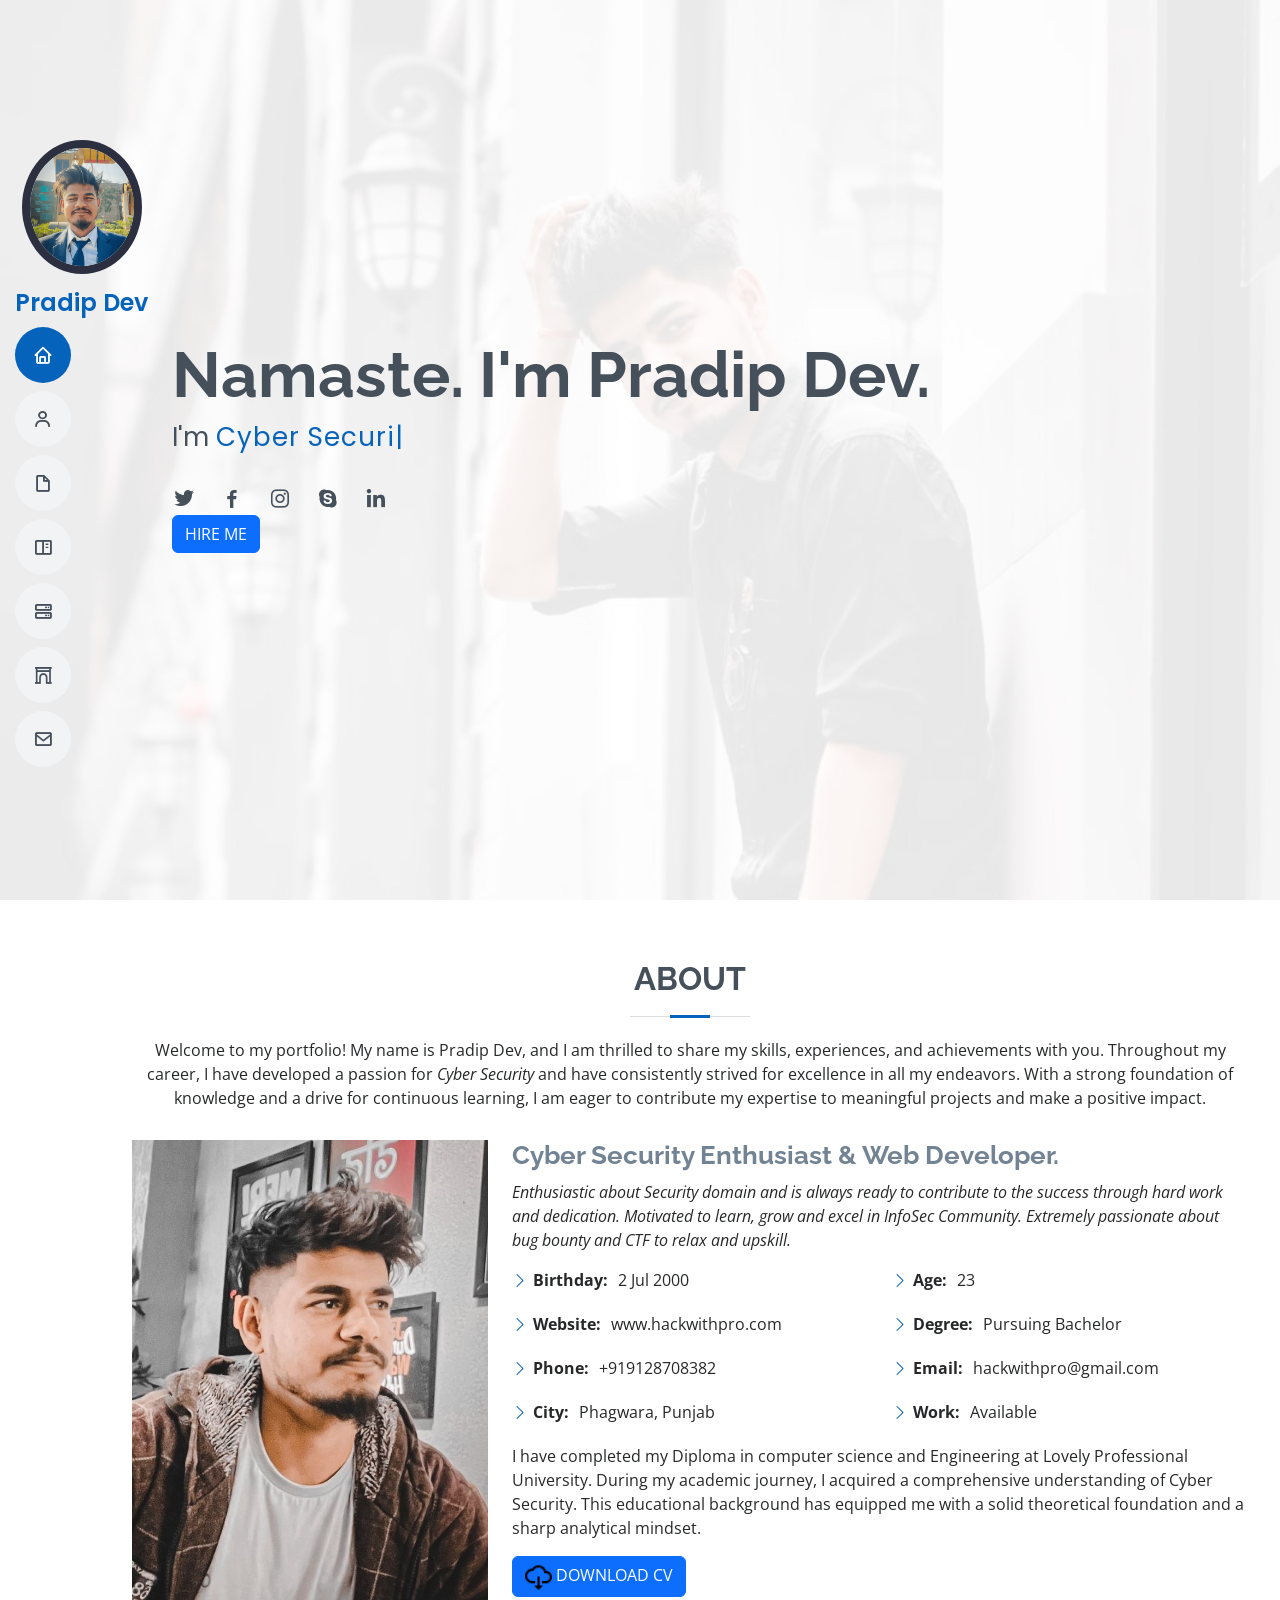
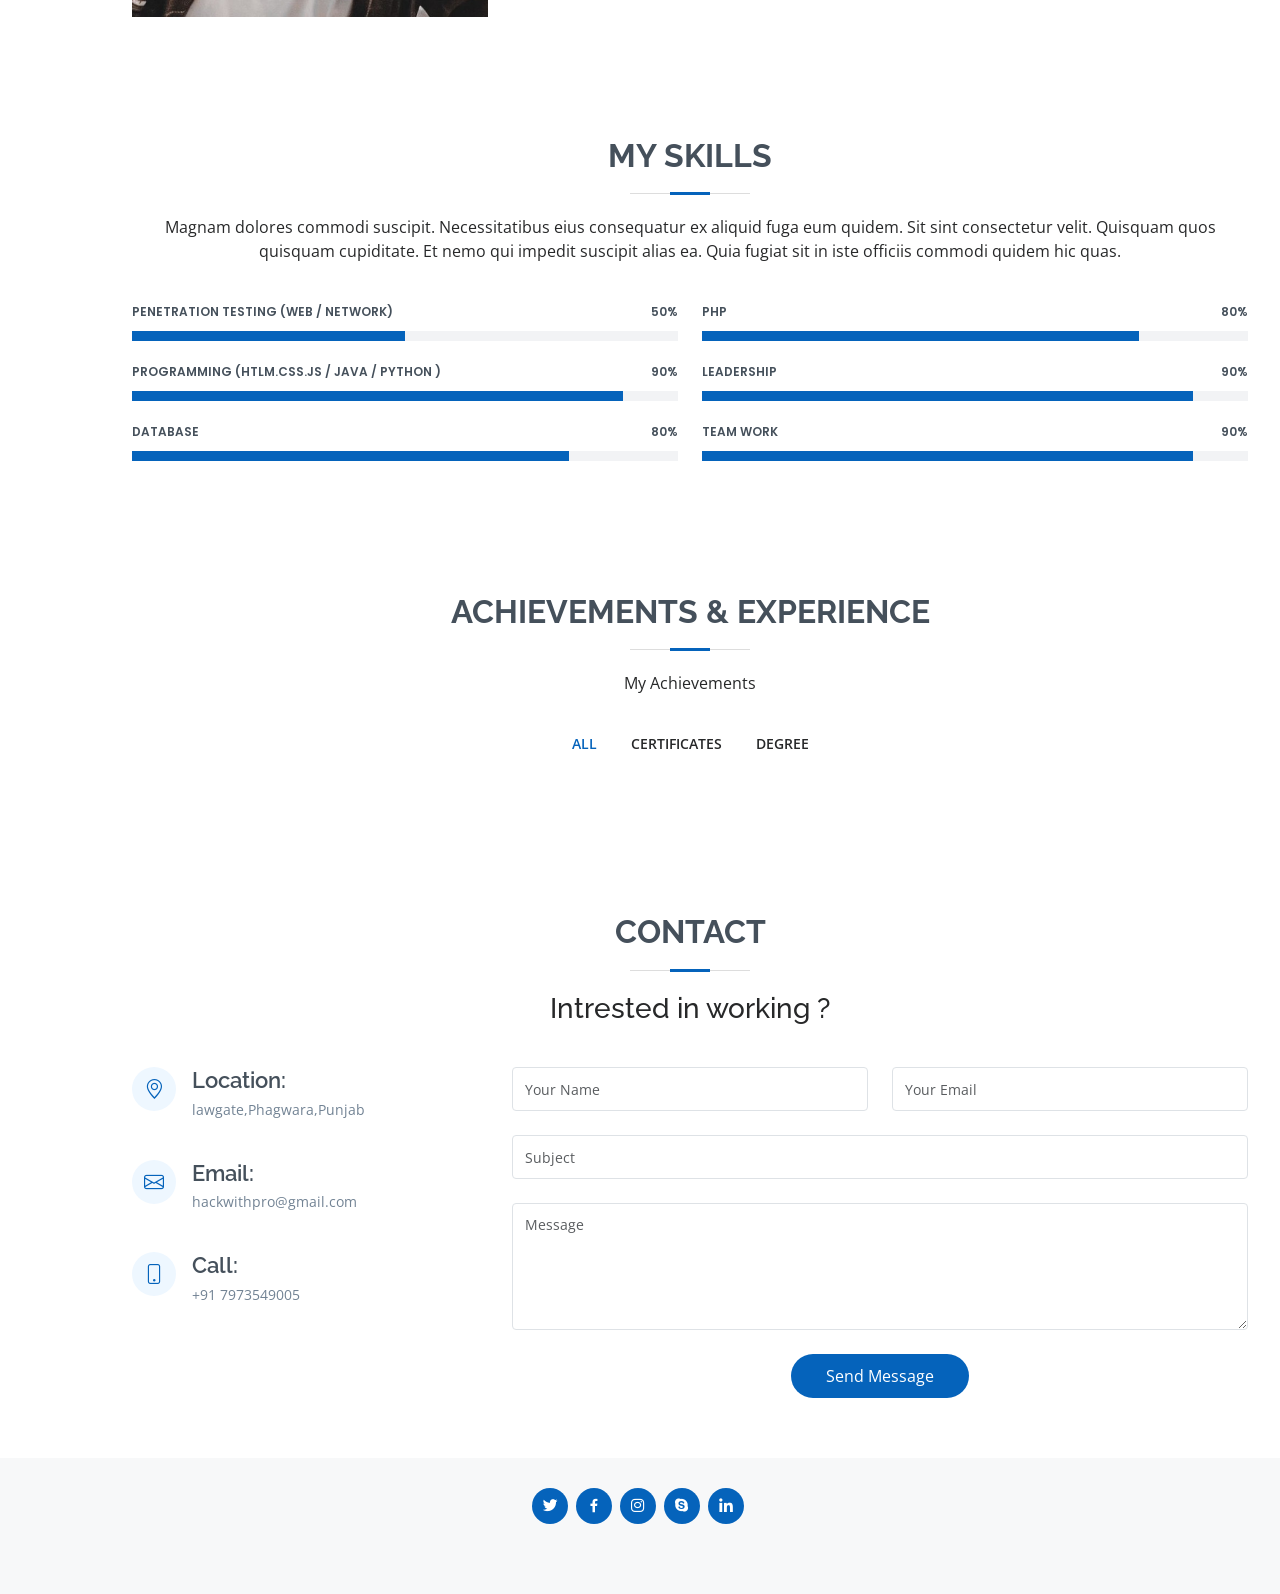
<file: html-kubetrack/index.html>
<!DOCTYPE html>
<html lang="en">

<head>
  <meta charset="utf-8">
  <meta content="width=device-width, initial-scale=1.0" name="viewport">

  <title>Hackwithpro</title>
  <meta content="" name="description">
  <meta content="" name="keywords">

  <!-- Favicons -->
  <link href="assets/img/favicon.png" rel="icon">
  <link href="assets/img/apple-touch-icon.png" rel="apple-touch-icon">

  <!-- Google Fonts -->
  <link href="https://fonts.googleapis.com/css?family=Open+Sans:300,300i,400,400i,600,600i,700,700i|Raleway:300,300i,400,400i,500,500i,600,600i,700,700i|Poppins:300,300i,400,400i,500,500i,600,600i,700,700i" rel="stylesheet">

  <!-- Vendor CSS Files -->
  <link href="assets/vendor/aos/aos.css" rel="stylesheet">
  <link href="assets/vendor/bootstrap/css/bootstrap.min.css" rel="stylesheet">
  <link href="assets/vendor/bootstrap-icons/bootstrap-icons.css" rel="stylesheet">
  <link href="assets/vendor/boxicons/css/boxicons.min.css" rel="stylesheet">
  <link href="assets/vendor/glightbox/css/glightbox.min.css" rel="stylesheet">
  <link href="assets/vendor/swiper/swiper-bundle.min.css" rel="stylesheet">

  <!-- Template Main CSS File -->
  <link href="assets/css/style.css" rel="stylesheet">

  <!-- =======================================================
  * Template Name: MyResume
  * Updated: Jun 13 2023 with Bootstrap v5.3.0
  * Template URL: https://bootstrapmade.com/free-html-bootstrap-template-my-resume/
  * Author: BootstrapMade.com
  * License: https://bootstrapmade.com/license/
  ======================================================== -->
</head>

<body>

  <!-- ======= Mobile nav toggle button ======= -->
   <!--<button type="button" class="mobile-nav-toggle d-xl-none"><i class="bi bi-list mobile-nav-toggle"></i></button> -->
   <i class="bi bi-list mobile-nav-toggle d-lg-none"></i>

  <!-- ======= Header ======= -->
  <header id="header" class="d-flex flex-column justify-content-center">
    <div class="profile">
        <img src="assets/img/pro.png" alt="" class="img-fluid rounded-circle">
        <h1 class="text-light"><a href="index.html">Pradip Dev</a></h1>
    </div>
    <nav id="navbar" class="navbar nav-menu">
      <ul>
        <li><a href="#hero" class="nav-link scrollto active"><i class="bx bx-home"></i> <span>Home</span></a></li>
        <li><a href="#about" class="nav-link scrollto"><i class="bx bx-user"></i> <span>About</span></a></li>
        <li><a href="#about" class="nav-link scrollto"><i class="bx bx-file-blank"></i> <span>Resume</span></a></li>
        <li><a href="#portfolio" class="nav-link scrollto"><i class="bx bx-book-content"></i> <span>Portfolio</span></a></li>
        <li><a href="#services" class="nav-link scrollto"><i class="bx bx-server"></i> <span>Services</span></a></li>
        <li><a href="#achivements" class="nav-link scrollto"><i class="bx bx-arch"></i> <span>Achivements</span></a></li>
        <li><a href="#contact" class="nav-link scrollto"><i class="bx bx-envelope"></i> <span>Contact</span></a></li>
      </ul>
    </nav><!-- .nav-menu -->

  </header><!-- End Header -->

  <!-- ======= Hero Section ======= -->
  <section id="hero" class="d-flex flex-column justify-content-center">
    <div class="container" data-aos="zoom-in" data-aos-delay="100">
      <h1>Namaste. I'm Pradip Dev.</h1>
      <p> I'm <span class="typed" data-typed-items="Cyber Security Enthusiast , Security Researcher, Full Stack Web Developer, "></span></p>
      <div class="social-links">
        <a href="https://twitter.com/Pradeep_161" class="twitter"><i class="bx bxl-twitter"></i></a>
        <a href="https://www.facebook.com/Pradeepdev1611" class="facebook"><i class="bx bxl-facebook"></i></a>
        <a href="https://www.instagram.com/_Pradeep1611/" class="instagram"><i class="bx bxl-instagram"></i></a>
        <a href="#" class="google-plus"><i class="bx bxl-skype"></i></a>
        <a href="https://www.linkedin.com/in/pradip-dev-b38003209/" class="linkedin"><i class="bx bxl-linkedin"></i></a> 
      </div>
      <div class ="button">
        <!--<button onclick="" type="submit"> HIRE ME </button>-->
        <a class="btn btn-large btn-primary" href="#contact"> HIRE ME </a>
        </div>
    </div>
  </section><!-- End Hero -->

  <main id="main">

    <!-- ======= About Section ======= -->
    <section id="about" class="about">
      <div class="container" data-aos="fade-up">

        <div class="section-title">
          <h2>About</h2>
          <p>Welcome to my portfolio! My name is Pradip Dev, and I am thrilled to share my skills, experiences, and achievements with you. Throughout my career, I have developed a passion for </b><i>Cyber Security</i> and have consistently strived for excellence in all my endeavors. With a strong foundation of knowledge and a drive for continuous learning, I am eager to contribute my expertise to meaningful projects and make a positive impact.</p>
        </div>

        <div class="row">
          <div class="col-lg-4">
            <img src="assets/img/profile-img.jpg" class="img-fluid" alt="">
          </div>
          <div class="col-lg-8 pt-4 pt-lg-0 content">
            <h3> Cyber Security Enthusiast &amp; Web Developer.</h3>
            <p class="fst-italic">
                Enthusiastic about Security domain and is always ready to contribute to the success through hard work and dedication. Motivated to learn, grow and excel in InfoSec Community. Extremely passionate about bug bounty and  CTF to relax and upskill.
            </p>
            <div class="row">
              <div class="col-lg-6">
                <ul>
                  <li><i class="bi bi-chevron-right"></i> <strong>Birthday:</strong> <span>2 Jul 2000</span></li>
                  <li><i class="bi bi-chevron-right"></i> <strong>Website:</strong> <span>www.hackwithpro.com</span></li>
                  <li><i class="bi bi-chevron-right"></i> <strong>Phone:</strong> <span>+919128708382</span></li>
                  <li><i class="bi bi-chevron-right"></i> <strong>City:</strong> <span>Phagwara, Punjab</span></li>
                </ul>
              </div>
              <div class="col-lg-6">
                <ul>
                  <li><i class="bi bi-chevron-right"></i> <strong>Age:</strong> <span>23</span></li>
                  <li><i class="bi bi-chevron-right"></i> <strong>Degree:</strong> <span>Pursuing Bachelor</span></li>
                  <li><i class="bi bi-chevron-right"></i> <strong>Email:</strong> <span>hackwithpro@gmail.com</span></li>
                  <li><i class="bi bi-chevron-right"></i> <strong>Work:</strong> <span>Available</span></li>
                </ul>
              </div>
            </div>
            <p>
                I have completed my Diploma in computer science and Engineering at Lovely Professional University. During my academic journey, I acquired a comprehensive understanding of Cyber Security. This educational background has equipped me with a solid theoretical foundation and a sharp analytical mindset.

            </p>
            <a href="./assets/resume.pdf" target="_blank" class="btn btn-large btn-primary"><img src="./assets/img/download-icon.png" style="height: 3vh; width: 3vh" /> DOWNLOAD CV</a>
          </div>
        </div>

      </div>
    </section><!-- End About Section -->

    <!-- ======= Skills Section ======= -->
    <section id="skills" class="skills section-bg">
      <div class="container" data-aos="fade-up">

        <div class="section-title">
          <h2>My Skills</h2>
          <p>Magnam dolores commodi suscipit. Necessitatibus eius consequatur ex aliquid fuga eum quidem. Sit sint consectetur velit. Quisquam quos quisquam cupiditate. Et nemo qui impedit suscipit alias ea. Quia fugiat sit in iste officiis commodi quidem hic quas.</p>
        </div>

        <div class="row skills-content">

          <div class="col-lg-6">

            <div class="progress">
              <span class="skill"> Penetration Testing (Web / Network) <i class="val">50%</i></span>
              <div class="progress-bar-wrap">
                <div class="progress-bar" role="progressbar" aria-valuenow="50" aria-valuemin="0" aria-valuemax="100"></div>
              </div>
            </div>

            <div class="progress">
              <span class="skill"> Programming (Htlm.Css.Js / java / Python ) <i class="val">90%</i></span>
              <div class="progress-bar-wrap">
                <div class="progress-bar" role="progressbar" aria-valuenow="90" aria-valuemin="0" aria-valuemax="100"></div>
              </div>
            </div>

            <div class="progress">
              <span class="skill">Database <i class="val">80%</i></span>
              <div class="progress-bar-wrap">
                <div class="progress-bar" role="progressbar" aria-valuenow="80" aria-valuemin="0" aria-valuemax="100"></div>
              </div>
            </div>

          </div>

          <div class="col-lg-6">

            <div class="progress">
              <span class="skill">PHP <i class="val">80%</i></span>
              <div class="progress-bar-wrap">
                <div class="progress-bar" role="progressbar" aria-valuenow="80" aria-valuemin="0" aria-valuemax="100"></div>
              </div>
            </div>

            <div class="progress">
              <span class="skill">Leadership<i class="val">90%</i></span>
              <div class="progress-bar-wrap">
                <div class="progress-bar" role="progressbar" aria-valuenow="90" aria-valuemin="0" aria-valuemax="100"></div>
              </div>
            </div>

            <div class="progress">
              <span class="skill">Team work <i class="val">90%</i></span>
              <div class="progress-bar-wrap">
                <div class="progress-bar" role="progressbar" aria-valuenow="90" aria-valuemin="0" aria-valuemax="100"></div>
              </div>
            </div>

          </div>

        </div>

      </div>
    </section><!-- End Skills Section -->   

    <!-- ======= Portfolio Section ======= -->
    <section id="portfolio" class="portfolio section-bg">
      <div class="container" data-aos="fade-up">

        <div class="section-title">
          <h2>Achievements & Experience</h2>
          <p>My Achievements</p>
        </div>

        <div class="row">
          <div class="col-lg-12 d-flex justify-content-center" data-aos="fade-up" data-aos-delay="100">
            <ul id="portfolio-flters">
              <li data-filter="*" class="filter-active">All</li>
              <li data-filter=".filter-app"> Certificates</li>
              <li data-filter=".filter-card"> Degree</li>
             <!--<li data-filter=".filter-web">  Web</li> --> 
            </ul>
          </div>
        </div> 
        <!--

        <div class="row portfolio-container" data-aos="fade-up" data-aos-delay="200">

          <div class="col-lg-4 col-md-6 portfolio-item filter-app">
            <div class="portfolio-wrap">
              <img src="assets/img/portfolio/portfolio-1.jpg" class="img-fluid" alt="">
              <div class="portfolio-info">
                <h4>App 1</h4>
                <p>App</p>
                <div class="portfolio-links">
                  <a href="assets/img/portfolio/portfolio-1.jpg" data-gallery="portfolioGallery" class="portfolio-lightbox" title="App 1"><i class="bx bx-plus"></i></a>
                  <a href="portfolio-details.html" class="portfolio-details-lightbox" data-glightbox="type: external" title="Portfolio Details"><i class="bx bx-link"></i></a>
                </div>
              </div>
            </div>
          </div>

          <div class="col-lg-4 col-md-6 portfolio-item filter-web">
            <div class="portfolio-wrap">
              <img src="assets/img/portfolio/portfolio-2.jpg" class="img-fluid" alt="">
              <div class="portfolio-info">
                <h4>Web 3</h4>
                <p>Web</p>
                <div class="portfolio-links">
                  <a href="assets/img/portfolio/portfolio-2.jpg" data-gallery="portfolioGallery" class="portfolio-lightbox" title="Web 3"><i class="bx bx-plus"></i></a>
                  <a href="portfolio-details.html" class="portfolio-details-lightbox" data-glightbox="type: external" title="Portfolio Details"><i class="bx bx-link"></i></a>
                </div>
              </div>
            </div>
          </div>

          <div class="col-lg-4 col-md-6 portfolio-item filter-app">
            <div class="portfolio-wrap">
              <img src="assets/img/portfolio/portfolio-3.jpg" class="img-fluid" alt="">
              <div class="portfolio-info">
                <h4>App 2</h4>
                <p>App</p>
                <div class="portfolio-links">
                  <a href="assets/img/portfolio/portfolio-3.jpg" data-gallery="portfolioGallery" class="portfolio-lightbox" title="App 2"><i class="bx bx-plus"></i></a>
                  <a href="portfolio-details.html" class="portfolio-details-lightbox" data-glightbox="type: external" title="Portfolio Details"><i class="bx bx-link"></i></a>
                </div>
              </div>
            </div>
          </div>

          <div class="col-lg-4 col-md-6 portfolio-item filter-card">
            <div class="portfolio-wrap">
              <img src="assets/img/portfolio/portfolio-4.jpg" class="img-fluid" alt="">
              <div class="portfolio-info">
                <h4>Card 2</h4>
                <p>Card</p>
                <div class="portfolio-links">
                  <a href="assets/img/portfolio/portfolio-4.jpg" data-gallery="portfolioGallery" class="portfolio-lightbox" title="Card 2"><i class="bx bx-plus"></i></a>
                  <a href="portfolio-details.html" class="portfolio-details-lightbox" data-glightbox="type: external" title="Portfolio Details"><i class="bx bx-link"></i></a>
                </div>
              </div>
            </div>
          </div>

          <div class="col-lg-4 col-md-6 portfolio-item filter-web">
            <div class="portfolio-wrap">
              <img src="assets/img/portfolio/portfolio-5.jpg" class="img-fluid" alt="">
              <div class="portfolio-info">
                <h4>Web 2</h4>
                <p>Web</p>
                <div class="portfolio-links">
                  <a href="assets/img/portfolio/portfolio-5.jpg" data-gallery="portfolioGallery" class="portfolio-lightbox" title="Web 2"><i class="bx bx-plus"></i></a>
                  <a href="portfolio-details.html" class="portfolio-details-lightbox" data-glightbox="type: external" title="Portfolio Details"><i class="bx bx-link"></i></a>
                </div>
              </div>
            </div>
          </div>

          <div class="col-lg-4 col-md-6 portfolio-item filter-app">
            <div class="portfolio-wrap">
              <img src="assets/img/portfolio/portfolio-6.jpg" class="img-fluid" alt="">
              <div class="portfolio-info">
                <h4>App 3</h4>
                <p>App</p>
                <div class="portfolio-links">
                  <a href="assets/img/portfolio/portfolio-6.jpg" data-gallery="portfolioGallery" class="portfolio-lightbox" title="App 3"><i class="bx bx-plus"></i></a>
                  <a href="portfolio-details.html" class="portfolio-details-lightbox" data-glightbox="type: external" title="Portfolio Details"><i class="bx bx-link"></i></a>
                </div>
              </div>
            </div>
          </div>

          <div class="col-lg-4 col-md-6 portfolio-item filter-card">
            <div class="portfolio-wrap">
              <img src="assets/img/portfolio/portfolio-7.jpg" class="img-fluid" alt="">
              <div class="portfolio-info">
                <h4>Card 1</h4>
                <p>Card</p>
                <div class="portfolio-links">
                  <a href="assets/img/portfolio/portfolio-7.jpg" data-gallery="portfolioGallery" class="portfolio-lightbox" title="Card 1"><i class="bx bx-plus"></i></a>
                  <a href="portfolio-details.html" class="portfolio-details-lightbox" data-glightbox="type: external" title="Portfolio Details"><i class="bx bx-link"></i></a>
                </div>
              </div>
            </div>
          </div>

          <div class="col-lg-4 col-md-6 portfolio-item filter-card">
            <div class="portfolio-wrap">
              <img src="assets/img/portfolio/portfolio-8.jpg" class="img-fluid" alt="">
              <div class="portfolio-info">
                <h4>Card 3</h4>
                <p>Card</p>
                <div class="portfolio-links">
                  <a href="assets/img/portfolio/portfolio-8.jpg" data-gallery="portfolioGallery" class="portfolio-lightbox" title="Card 3"><i class="bx bx-plus"></i></a>
                  <a href="portfolio-details.html" class="portfolio-details-lightbox" data-glightbox="type: external" title="Portfolio Details"><i class="bx bx-link"></i></a>
                </div>
              </div>
            </div>
          </div>

          <div class="col-lg-4 col-md-6 portfolio-item filter-web">
            <div class="portfolio-wrap">
              <img src="assets/img/portfolio/portfolio-9.jpg" class="img-fluid" alt="">
              <div class="portfolio-info">
                <h4>Web 3</h4>
                <p>Web</p>
                <div class="portfolio-links">
                  <a href="assets/img/portfolio/portfolio-9.jpg" data-gallery="portfolioGallery" class="portfolio-lightbox" title="Web 3"><i class="bx bx-plus"></i></a>
                  <a href="portfolio-details.html" class="portfolio-details-lightbox" data-glightbox="type: external" title="Portfolio Details"><i class="bx bx-link"></i></a>
                </div>
              </div>
            </div>
          </div>
        -->

        </div>

      </div>
    </section><!-- End Portfolio Section -->


    <!-- ======= Contact Section ======= -->
    <section id="contact" class="contact">
      <div class="container" data-aos="fade-up">

        <div class="section-title">
          <h2>Contact</h2>
          <h3>Intrested in working ?</h3>
        </div>

        <div class="row mt-1">

          <div class="col-lg-4">
            <div class="info">
              <div class="address">
                <i class="bi bi-geo-alt"></i>
                <h4>Location:</h4>
                <p>lawgate,Phagwara,Punjab</p>
              </div>

              <div class="email">
                <i class="bi bi-envelope"></i>
                <h4>Email:</h4>
                <p>hackwithpro@gmail.com</p>
              </div>

              <div class="phone">
                <i class="bi bi-phone"></i>
                <h4>Call:</h4>
                <p>+91 7973549005</p>
              </div>

            </div>

          </div>

          <div class="col-lg-8 mt-5 mt-lg-0">

            <form action="forms/contact.php" method="post" role="form" class="php-email-form">
              <div class="row">
                <div class="col-md-6 form-group">
                  <input type="text" name="name" class="form-control" id="name" placeholder="Your Name" required>
                </div>
                <div class="col-md-6 form-group mt-3 mt-md-0">
                  <input type="email" class="form-control" name="email" id="email" placeholder="Your Email" required>
                </div>
              </div>
              <div class="form-group mt-3">
                <input type="text" class="form-control" name="subject" id="subject" placeholder="Subject" required>
              </div>
              <div class="form-group mt-3">
                <textarea class="form-control" name="message" rows="5" placeholder="Message" required></textarea>
              </div>
              <div class="my-3">
                <div class="loading">Loading</div>
                <div class="error-message"></div>
                <div class="sent-message">Your message has been sent. Thank you!</div>
              </div>
              <div class="text-center"><button type="submit">Send Message</button></div>
            </form>

          </div>

        </div>

      </div>
    </section><!-- End Contact Section -->

  </main><!-- End #main -->

  <!-- ======= Footer ======= -->
  <footer id="footer">
    <div class="container">
      <div class="social-links">
        <a href="https://twitter.com/Pradeep_161" class="twitter"><i class="bx bxl-twitter"></i></a>
        <a href="https://www.facebook.com/Pradeepdev1611" class="facebook"><i class="bx bxl-facebook"></i></a>
        <a href="https://www.instagram.com/_Pradeep1611/" class="instagram"><i class="bx bxl-instagram"></i></a>
        <a href="#" class="google-plus"><i class="bx bxl-skype"></i></a>
        <a href="https://www.linkedin.com/in/pradip-dev-b38003209/" class="linkedin"><i class="bx bxl-linkedin"></i></a>
      </div>
    </div>
  </footer><!-- End Footer -->

  <div id="preloader"></div>
  <a href="#" class="back-to-top d-flex align-items-center justify-content-center"><i class="bi bi-arrow-up-short"></i></a>

  <!-- Vendor JS Files -->
  <script src="assets/vendor/purecounter/purecounter_vanilla.js"></script>
  <script src="assets/vendor/aos/aos.js"></script>
  <script src="assets/vendor/bootstrap/js/bootstrap.bundle.min.js"></script>
  <script src="assets/vendor/glightbox/js/glightbox.min.js"></script>
  <script src="assets/vendor/isotope-layout/isotope.pkgd.min.js"></script>
  <script src="assets/vendor/swiper/swiper-bundle.min.js"></script>
  <script src="assets/vendor/typed.js/typed.umd.js"></script>
  <script src="assets/vendor/waypoints/noframework.waypoints.js"></script>
  <script src="assets/vendor/php-email-form/validate.js"></script>

  <!-- Template Main JS File -->
  <script src="assets/js/main.js"></script>

</body>

</html>
</file>
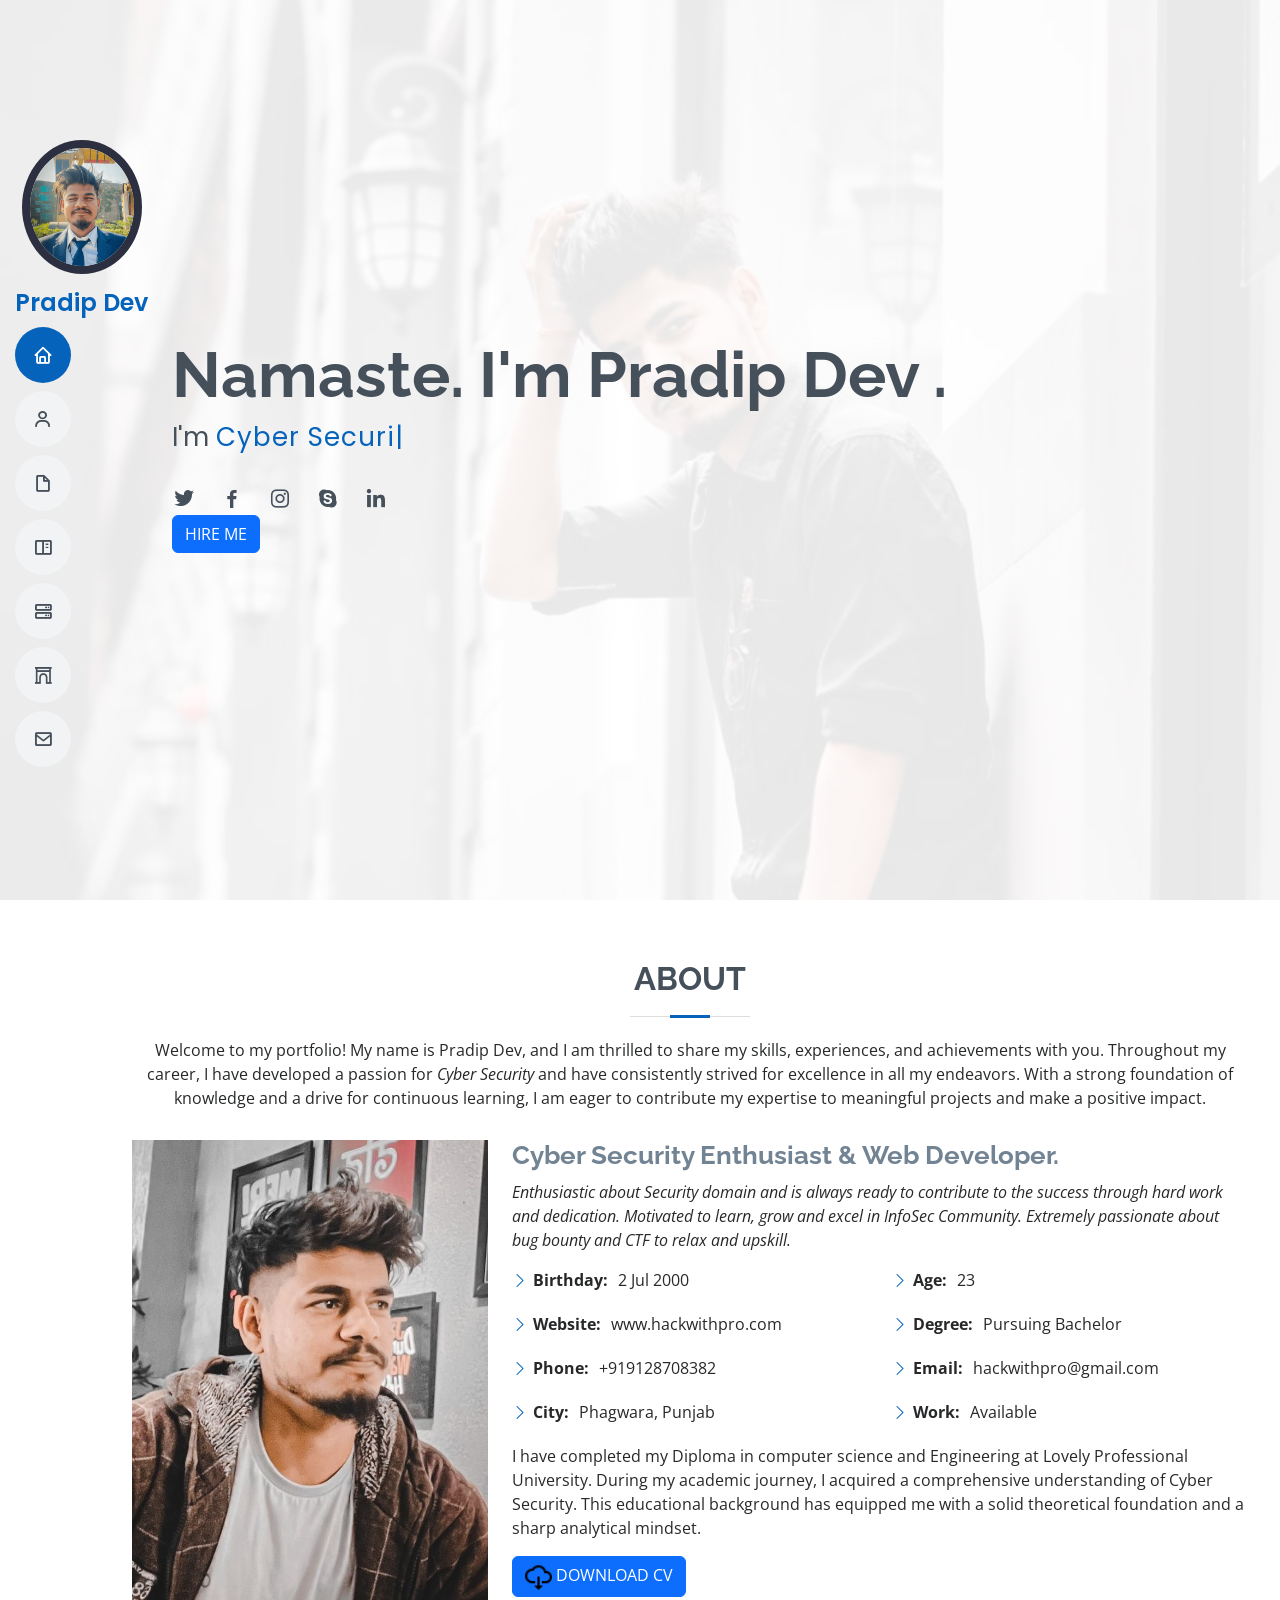
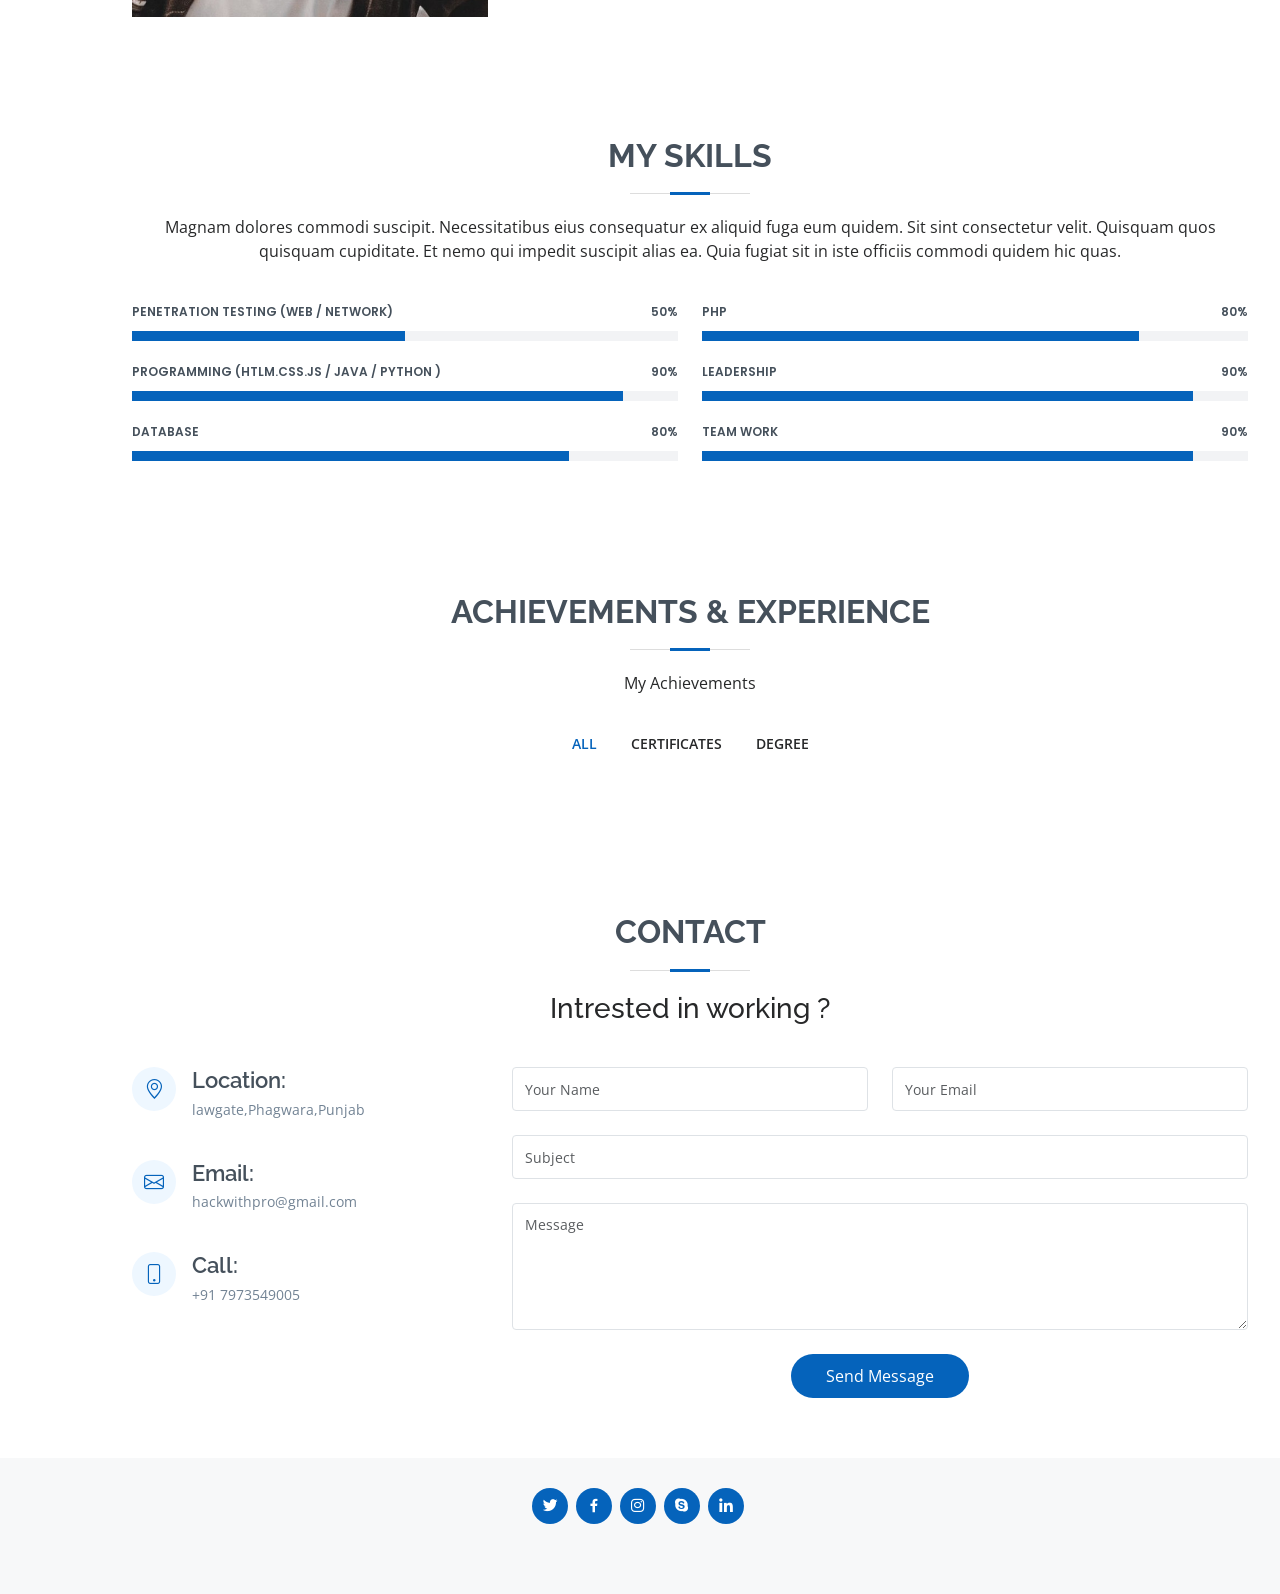
<file: html/index.html>
<!DOCTYPE html>
<html lang="en">

<head>
  <meta charset="utf-8">
  <meta content="width=device-width, initial-scale=1.0" name="viewport">

  <title>Hackwithpro</title>
  <meta content="" name="description">
  <meta content="" name="keywords">

  <!-- Favicons -->
  <link href="assets/img/favicon.png" rel="icon">
  <link href="assets/img/apple-touch-icon.png" rel="apple-touch-icon">

  <!-- Google Fonts -->
  <link href="https://fonts.googleapis.com/css?family=Open+Sans:300,300i,400,400i,600,600i,700,700i|Raleway:300,300i,400,400i,500,500i,600,600i,700,700i|Poppins:300,300i,400,400i,500,500i,600,600i,700,700i" rel="stylesheet">

  <!-- Vendor CSS Files -->
  <link href="assets/vendor/aos/aos.css" rel="stylesheet">
  <link href="assets/vendor/bootstrap/css/bootstrap.min.css" rel="stylesheet">
  <link href="assets/vendor/bootstrap-icons/bootstrap-icons.css" rel="stylesheet">
  <link href="assets/vendor/boxicons/css/boxicons.min.css" rel="stylesheet">
  <link href="assets/vendor/glightbox/css/glightbox.min.css" rel="stylesheet">
  <link href="assets/vendor/swiper/swiper-bundle.min.css" rel="stylesheet">

  <!-- Template Main CSS File -->
  <link href="assets/css/style.css" rel="stylesheet">

  <!-- =======================================================
  * Template Name: MyResume
  * Updated: Jun 13 2023 with Bootstrap v5.3.0
  * Template URL: https://bootstrapmade.com/free-html-bootstrap-template-my-resume/
  * Author: BootstrapMade.com
  * License: https://bootstrapmade.com/license/
  ======================================================== -->
</head>

<body>

  <!-- ======= Mobile nav toggle button ======= -->
   <!--<button type="button" class="mobile-nav-toggle d-xl-none"><i class="bi bi-list mobile-nav-toggle"></i></button> -->
   <i class="bi bi-list mobile-nav-toggle d-lg-none"></i>

  <!-- ======= Header ======= -->
  <header id="header" class="d-flex flex-column justify-content-center">
    <div class="profile">
        <img src="assets/img/pro.png" alt="" class="img-fluid rounded-circle">
        <h1 class="text-light"><a href="index.html">Pradip Dev</a></h1>
    </div>
    <nav id="navbar" class="navbar nav-menu">
      <ul>
        <li><a href="#hero" class="nav-link scrollto active"><i class="bx bx-home"></i> <span>Home</span></a></li>
        <li><a href="#about" class="nav-link scrollto"><i class="bx bx-user"></i> <span>About</span></a></li>
        <li><a href="#about" class="nav-link scrollto"><i class="bx bx-file-blank"></i> <span>Resume</span></a></li>
        <li><a href="#portfolio" class="nav-link scrollto"><i class="bx bx-book-content"></i> <span>Portfolio</span></a></li>
        <li><a href="#services" class="nav-link scrollto"><i class="bx bx-server"></i> <span>Services</span></a></li>
        <li><a href="#achivements" class="nav-link scrollto"><i class="bx bx-arch"></i> <span>Achivements</span></a></li>
        <li><a href="#contact" class="nav-link scrollto"><i class="bx bx-envelope"></i> <span>Contact</span></a></li>
      </ul>
    </nav><!-- .nav-menu -->

  </header><!-- End Header -->

  <!-- ======= Hero Section ======= -->
  <section id="hero" class="d-flex flex-column justify-content-center">
    <div class="container" data-aos="zoom-in" data-aos-delay="100">
      <h1>Namaste. I'm Pradip Dev .</h1>
      <p> I'm <span class="typed" data-typed-items="Cyber Security Enthusiast , Security Researcher, Full Stack Web Developer, "></span></p>
      <div class="social-links">
        <a href="https://twitter.com/Pradeep_161" class="twitter"><i class="bx bxl-twitter"></i></a>
        <a href="https://www.facebook.com/Pradeepdev1611" class="facebook"><i class="bx bxl-facebook"></i></a>
        <a href="https://www.instagram.com/_Pradeep1611/" class="instagram"><i class="bx bxl-instagram"></i></a>
        <a href="#" class="google-plus"><i class="bx bxl-skype"></i></a>
        <a href="https://www.linkedin.com/in/pradip-dev-b38003209/" class="linkedin"><i class="bx bxl-linkedin"></i></a> 
      </div>
      <div class ="button">
        <!--<button onclick="" type="submit"> HIRE ME </button>-->
        <a class="btn btn-large btn-primary" href="#contact"> HIRE ME </a>
        </div>
    </div>
  </section><!-- End Hero -->

  <main id="main">

    <!-- ======= About Section ======= -->
    <section id="about" class="about">
      <div class="container" data-aos="fade-up">

        <div class="section-title">
          <h2>About</h2>
          <p>Welcome to my portfolio! My name is Pradip Dev, and I am thrilled to share my skills, experiences, and achievements with you. Throughout my career, I have developed a passion for </b><i>Cyber Security</i> and have consistently strived for excellence in all my endeavors. With a strong foundation of knowledge and a drive for continuous learning, I am eager to contribute my expertise to meaningful projects and make a positive impact.</p>
        </div>

        <div class="row">
          <div class="col-lg-4">
            <img src="assets/img/profile-img.jpg" class="img-fluid" alt="">
          </div>
          <div class="col-lg-8 pt-4 pt-lg-0 content">
            <h3> Cyber Security Enthusiast &amp; Web Developer.</h3>
            <p class="fst-italic">
                Enthusiastic about Security domain and is always ready to contribute to the success through hard work and dedication. Motivated to learn, grow and excel in InfoSec Community. Extremely passionate about bug bounty and  CTF to relax and upskill.
            </p>
            <div class="row">
              <div class="col-lg-6">
                <ul>
                  <li><i class="bi bi-chevron-right"></i> <strong>Birthday:</strong> <span>2 Jul 2000</span></li>
                  <li><i class="bi bi-chevron-right"></i> <strong>Website:</strong> <span>www.hackwithpro.com</span></li>
                  <li><i class="bi bi-chevron-right"></i> <strong>Phone:</strong> <span>+919128708382</span></li>
                  <li><i class="bi bi-chevron-right"></i> <strong>City:</strong> <span>Phagwara, Punjab</span></li>
                </ul>
              </div>
              <div class="col-lg-6">
                <ul>
                  <li><i class="bi bi-chevron-right"></i> <strong>Age:</strong> <span>23</span></li>
                  <li><i class="bi bi-chevron-right"></i> <strong>Degree:</strong> <span>Pursuing Bachelor</span></li>
                  <li><i class="bi bi-chevron-right"></i> <strong>Email:</strong> <span>hackwithpro@gmail.com</span></li>
                  <li><i class="bi bi-chevron-right"></i> <strong>Work:</strong> <span>Available</span></li>
                </ul>
              </div>
            </div>
            <p>
                I have completed my Diploma in computer science and Engineering at Lovely Professional University. During my academic journey, I acquired a comprehensive understanding of Cyber Security. This educational background has equipped me with a solid theoretical foundation and a sharp analytical mindset.

            </p>
            <a href="./assets/resume.pdf" target="_blank" class="btn btn-large btn-primary"><img src="./assets/img/download-icon.png" style="height: 3vh; width: 3vh" /> DOWNLOAD CV</a>
          </div>
        </div>

      </div>
    </section><!-- End About Section -->

    <!-- ======= Skills Section ======= -->
    <section id="skills" class="skills section-bg">
      <div class="container" data-aos="fade-up">

        <div class="section-title">
          <h2>My Skills</h2>
          <p>Magnam dolores commodi suscipit. Necessitatibus eius consequatur ex aliquid fuga eum quidem. Sit sint consectetur velit. Quisquam quos quisquam cupiditate. Et nemo qui impedit suscipit alias ea. Quia fugiat sit in iste officiis commodi quidem hic quas.</p>
        </div>

        <div class="row skills-content">

          <div class="col-lg-6">

            <div class="progress">
              <span class="skill"> Penetration Testing (Web / Network) <i class="val">50%</i></span>
              <div class="progress-bar-wrap">
                <div class="progress-bar" role="progressbar" aria-valuenow="50" aria-valuemin="0" aria-valuemax="100"></div>
              </div>
            </div>

            <div class="progress">
              <span class="skill"> Programming (Htlm.Css.Js / java / Python ) <i class="val">90%</i></span>
              <div class="progress-bar-wrap">
                <div class="progress-bar" role="progressbar" aria-valuenow="90" aria-valuemin="0" aria-valuemax="100"></div>
              </div>
            </div>

            <div class="progress">
              <span class="skill">Database <i class="val">80%</i></span>
              <div class="progress-bar-wrap">
                <div class="progress-bar" role="progressbar" aria-valuenow="80" aria-valuemin="0" aria-valuemax="100"></div>
              </div>
            </div>

          </div>

          <div class="col-lg-6">

            <div class="progress">
              <span class="skill">PHP <i class="val">80%</i></span>
              <div class="progress-bar-wrap">
                <div class="progress-bar" role="progressbar" aria-valuenow="80" aria-valuemin="0" aria-valuemax="100"></div>
              </div>
            </div>

            <div class="progress">
              <span class="skill">Leadership<i class="val">90%</i></span>
              <div class="progress-bar-wrap">
                <div class="progress-bar" role="progressbar" aria-valuenow="90" aria-valuemin="0" aria-valuemax="100"></div>
              </div>
            </div>

            <div class="progress">
              <span class="skill">Team work <i class="val">90%</i></span>
              <div class="progress-bar-wrap">
                <div class="progress-bar" role="progressbar" aria-valuenow="90" aria-valuemin="0" aria-valuemax="100"></div>
              </div>
            </div>

          </div>

        </div>

      </div>
    </section><!-- End Skills Section -->   

    <!-- ======= Portfolio Section ======= -->
    <section id="portfolio" class="portfolio section-bg">
      <div class="container" data-aos="fade-up">

        <div class="section-title">
          <h2>Achievements & Experience</h2>
          <p>My Achievements</p>
        </div>

        <div class="row">
          <div class="col-lg-12 d-flex justify-content-center" data-aos="fade-up" data-aos-delay="100">
            <ul id="portfolio-flters">
              <li data-filter="*" class="filter-active">All</li>
              <li data-filter=".filter-app"> Certificates</li>
              <li data-filter=".filter-card"> Degree</li>
             <!--<li data-filter=".filter-web">  Web</li> --> 
            </ul>
          </div>
        </div> 
        <!--

        <div class="row portfolio-container" data-aos="fade-up" data-aos-delay="200">

          <div class="col-lg-4 col-md-6 portfolio-item filter-app">
            <div class="portfolio-wrap">
              <img src="assets/img/portfolio/portfolio-1.jpg" class="img-fluid" alt="">
              <div class="portfolio-info">
                <h4>App 1</h4>
                <p>App</p>
                <div class="portfolio-links">
                  <a href="assets/img/portfolio/portfolio-1.jpg" data-gallery="portfolioGallery" class="portfolio-lightbox" title="App 1"><i class="bx bx-plus"></i></a>
                  <a href="portfolio-details.html" class="portfolio-details-lightbox" data-glightbox="type: external" title="Portfolio Details"><i class="bx bx-link"></i></a>
                </div>
              </div>
            </div>
          </div>

          <div class="col-lg-4 col-md-6 portfolio-item filter-web">
            <div class="portfolio-wrap">
              <img src="assets/img/portfolio/portfolio-2.jpg" class="img-fluid" alt="">
              <div class="portfolio-info">
                <h4>Web 3</h4>
                <p>Web</p>
                <div class="portfolio-links">
                  <a href="assets/img/portfolio/portfolio-2.jpg" data-gallery="portfolioGallery" class="portfolio-lightbox" title="Web 3"><i class="bx bx-plus"></i></a>
                  <a href="portfolio-details.html" class="portfolio-details-lightbox" data-glightbox="type: external" title="Portfolio Details"><i class="bx bx-link"></i></a>
                </div>
              </div>
            </div>
          </div>

          <div class="col-lg-4 col-md-6 portfolio-item filter-app">
            <div class="portfolio-wrap">
              <img src="assets/img/portfolio/portfolio-3.jpg" class="img-fluid" alt="">
              <div class="portfolio-info">
                <h4>App 2</h4>
                <p>App</p>
                <div class="portfolio-links">
                  <a href="assets/img/portfolio/portfolio-3.jpg" data-gallery="portfolioGallery" class="portfolio-lightbox" title="App 2"><i class="bx bx-plus"></i></a>
                  <a href="portfolio-details.html" class="portfolio-details-lightbox" data-glightbox="type: external" title="Portfolio Details"><i class="bx bx-link"></i></a>
                </div>
              </div>
            </div>
          </div>

          <div class="col-lg-4 col-md-6 portfolio-item filter-card">
            <div class="portfolio-wrap">
              <img src="assets/img/portfolio/portfolio-4.jpg" class="img-fluid" alt="">
              <div class="portfolio-info">
                <h4>Card 2</h4>
                <p>Card</p>
                <div class="portfolio-links">
                  <a href="assets/img/portfolio/portfolio-4.jpg" data-gallery="portfolioGallery" class="portfolio-lightbox" title="Card 2"><i class="bx bx-plus"></i></a>
                  <a href="portfolio-details.html" class="portfolio-details-lightbox" data-glightbox="type: external" title="Portfolio Details"><i class="bx bx-link"></i></a>
                </div>
              </div>
            </div>
          </div>

          <div class="col-lg-4 col-md-6 portfolio-item filter-web">
            <div class="portfolio-wrap">
              <img src="assets/img/portfolio/portfolio-5.jpg" class="img-fluid" alt="">
              <div class="portfolio-info">
                <h4>Web 2</h4>
                <p>Web</p>
                <div class="portfolio-links">
                  <a href="assets/img/portfolio/portfolio-5.jpg" data-gallery="portfolioGallery" class="portfolio-lightbox" title="Web 2"><i class="bx bx-plus"></i></a>
                  <a href="portfolio-details.html" class="portfolio-details-lightbox" data-glightbox="type: external" title="Portfolio Details"><i class="bx bx-link"></i></a>
                </div>
              </div>
            </div>
          </div>

          <div class="col-lg-4 col-md-6 portfolio-item filter-app">
            <div class="portfolio-wrap">
              <img src="assets/img/portfolio/portfolio-6.jpg" class="img-fluid" alt="">
              <div class="portfolio-info">
                <h4>App 3</h4>
                <p>App</p>
                <div class="portfolio-links">
                  <a href="assets/img/portfolio/portfolio-6.jpg" data-gallery="portfolioGallery" class="portfolio-lightbox" title="App 3"><i class="bx bx-plus"></i></a>
                  <a href="portfolio-details.html" class="portfolio-details-lightbox" data-glightbox="type: external" title="Portfolio Details"><i class="bx bx-link"></i></a>
                </div>
              </div>
            </div>
          </div>

          <div class="col-lg-4 col-md-6 portfolio-item filter-card">
            <div class="portfolio-wrap">
              <img src="assets/img/portfolio/portfolio-7.jpg" class="img-fluid" alt="">
              <div class="portfolio-info">
                <h4>Card 1</h4>
                <p>Card</p>
                <div class="portfolio-links">
                  <a href="assets/img/portfolio/portfolio-7.jpg" data-gallery="portfolioGallery" class="portfolio-lightbox" title="Card 1"><i class="bx bx-plus"></i></a>
                  <a href="portfolio-details.html" class="portfolio-details-lightbox" data-glightbox="type: external" title="Portfolio Details"><i class="bx bx-link"></i></a>
                </div>
              </div>
            </div>
          </div>

          <div class="col-lg-4 col-md-6 portfolio-item filter-card">
            <div class="portfolio-wrap">
              <img src="assets/img/portfolio/portfolio-8.jpg" class="img-fluid" alt="">
              <div class="portfolio-info">
                <h4>Card 3</h4>
                <p>Card</p>
                <div class="portfolio-links">
                  <a href="assets/img/portfolio/portfolio-8.jpg" data-gallery="portfolioGallery" class="portfolio-lightbox" title="Card 3"><i class="bx bx-plus"></i></a>
                  <a href="portfolio-details.html" class="portfolio-details-lightbox" data-glightbox="type: external" title="Portfolio Details"><i class="bx bx-link"></i></a>
                </div>
              </div>
            </div>
          </div>

          <div class="col-lg-4 col-md-6 portfolio-item filter-web">
            <div class="portfolio-wrap">
              <img src="assets/img/portfolio/portfolio-9.jpg" class="img-fluid" alt="">
              <div class="portfolio-info">
                <h4>Web 3</h4>
                <p>Web</p>
                <div class="portfolio-links">
                  <a href="assets/img/portfolio/portfolio-9.jpg" data-gallery="portfolioGallery" class="portfolio-lightbox" title="Web 3"><i class="bx bx-plus"></i></a>
                  <a href="portfolio-details.html" class="portfolio-details-lightbox" data-glightbox="type: external" title="Portfolio Details"><i class="bx bx-link"></i></a>
                </div>
              </div>
            </div>
          </div>
        -->

        </div>

      </div>
    </section><!-- End Portfolio Section -->


    <!-- ======= Contact Section ======= -->
    <section id="contact" class="contact">
      <div class="container" data-aos="fade-up">

        <div class="section-title">
          <h2>Contact</h2>
          <h3>Intrested in working ?</h3>
        </div>

        <div class="row mt-1">

          <div class="col-lg-4">
            <div class="info">
              <div class="address">
                <i class="bi bi-geo-alt"></i>
                <h4>Location:</h4>
                <p>lawgate,Phagwara,Punjab</p>
              </div>

              <div class="email">
                <i class="bi bi-envelope"></i>
                <h4>Email:</h4>
                <p>hackwithpro@gmail.com</p>
              </div>

              <div class="phone">
                <i class="bi bi-phone"></i>
                <h4>Call:</h4>
                <p>+91 7973549005</p>
              </div>

            </div>

          </div>

          <div class="col-lg-8 mt-5 mt-lg-0">

            <form action="forms/contact.php" method="post" role="form" class="php-email-form">
              <div class="row">
                <div class="col-md-6 form-group">
                  <input type="text" name="name" class="form-control" id="name" placeholder="Your Name" required>
                </div>
                <div class="col-md-6 form-group mt-3 mt-md-0">
                  <input type="email" class="form-control" name="email" id="email" placeholder="Your Email" required>
                </div>
              </div>
              <div class="form-group mt-3">
                <input type="text" class="form-control" name="subject" id="subject" placeholder="Subject" required>
              </div>
              <div class="form-group mt-3">
                <textarea class="form-control" name="message" rows="5" placeholder="Message" required></textarea>
              </div>
              <div class="my-3">
                <div class="loading">Loading</div>
                <div class="error-message"></div>
                <div class="sent-message">Your message has been sent. Thank you!</div>
              </div>
              <div class="text-center"><button type="submit">Send Message</button></div>
            </form>

          </div>

        </div>

      </div>
    </section><!-- End Contact Section -->

  </main><!-- End #main -->

  <!-- ======= Footer ======= -->
  <footer id="footer">
    <div class="container">
      <div class="social-links">
        <a href="https://twitter.com/Pradeep_161" class="twitter"><i class="bx bxl-twitter"></i></a>
        <a href="https://www.facebook.com/Pradeepdev1611" class="facebook"><i class="bx bxl-facebook"></i></a>
        <a href="https://www.instagram.com/_Pradeep1611/" class="instagram"><i class="bx bxl-instagram"></i></a>
        <a href="#" class="google-plus"><i class="bx bxl-skype"></i></a>
        <a href="https://www.linkedin.com/in/pradip-dev-b38003209/" class="linkedin"><i class="bx bxl-linkedin"></i></a>
      </div>
    </div>
  </footer><!-- End Footer -->

  <div id="preloader"></div>
  <a href="#" class="back-to-top d-flex align-items-center justify-content-center"><i class="bi bi-arrow-up-short"></i></a>

  <!-- Vendor JS Files -->
  <script src="assets/vendor/purecounter/purecounter_vanilla.js"></script>
  <script src="assets/vendor/aos/aos.js"></script>
  <script src="assets/vendor/bootstrap/js/bootstrap.bundle.min.js"></script>
  <script src="assets/vendor/glightbox/js/glightbox.min.js"></script>
  <script src="assets/vendor/isotope-layout/isotope.pkgd.min.js"></script>
  <script src="assets/vendor/swiper/swiper-bundle.min.js"></script>
  <script src="assets/vendor/typed.js/typed.umd.js"></script>
  <script src="assets/vendor/waypoints/noframework.waypoints.js"></script>
  <script src="assets/vendor/php-email-form/validate.js"></script>

  <!-- Template Main JS File -->
  <script src="assets/js/main.js"></script>

</body>

</html>
</file>
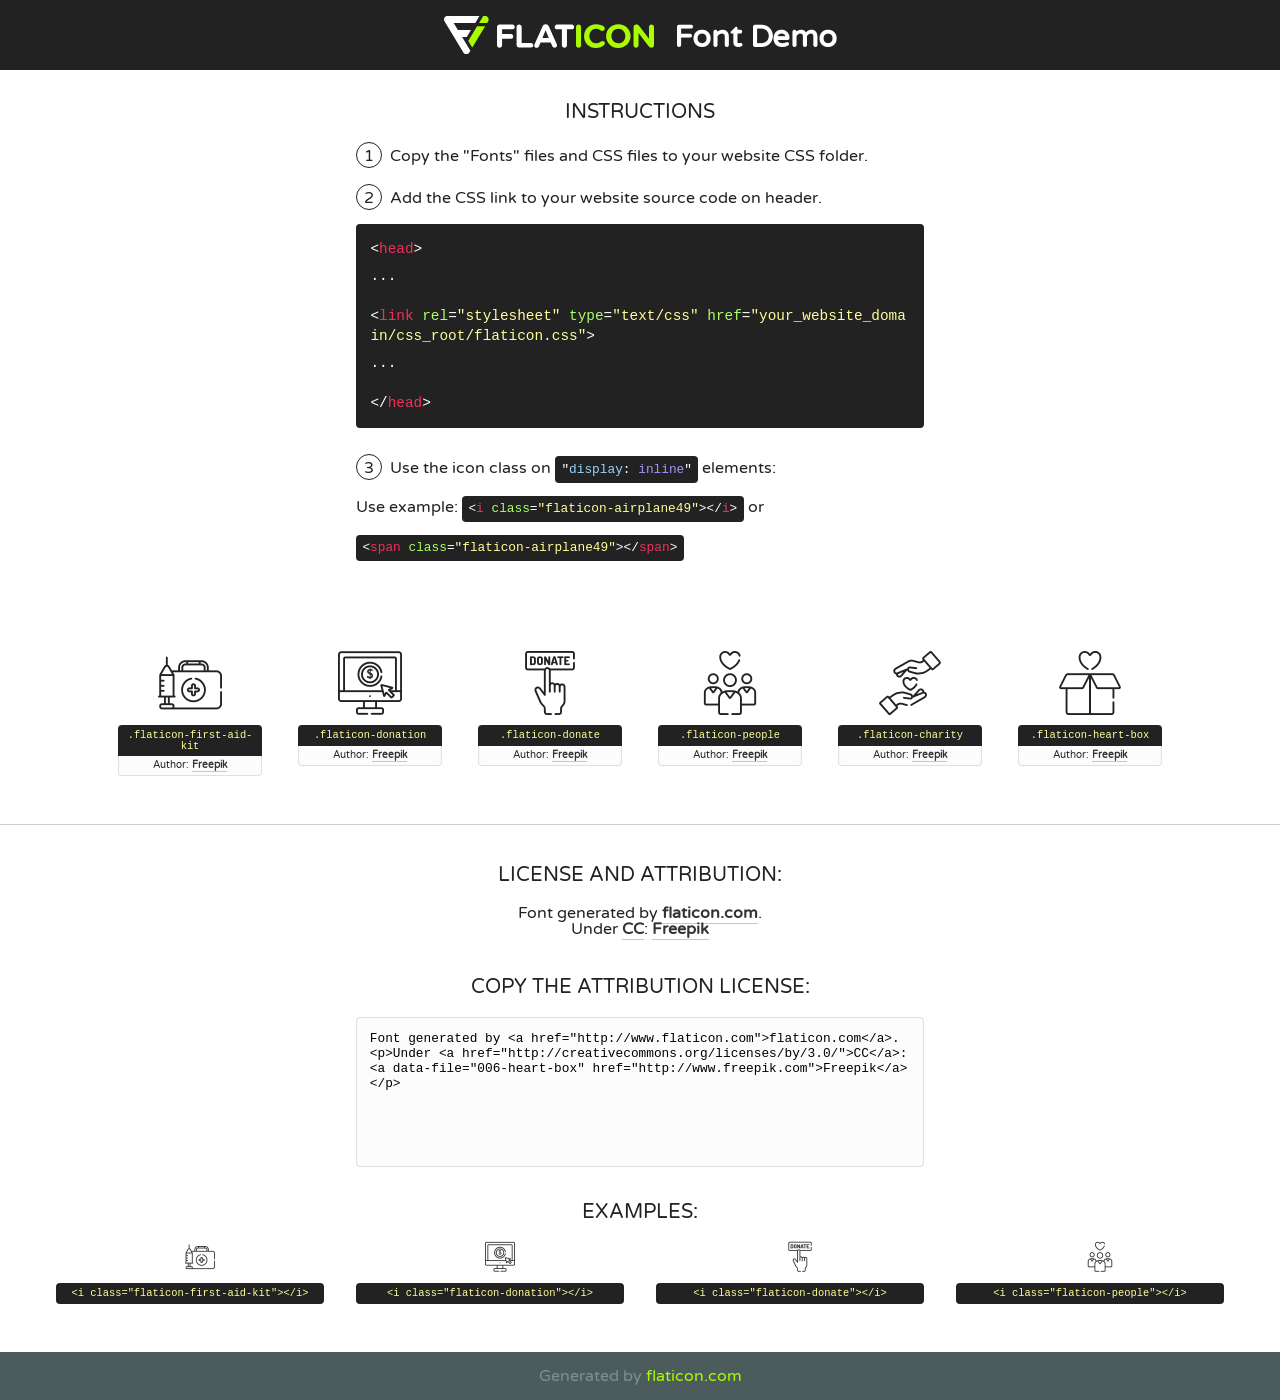
<file: html-ngo/fonts/flaticon/font/flaticon.html>
<!DOCTYPE html>
<!--
  Flaticon icon font: Flaticon
  Creation date: 25/07/2018 10:39
-->
<html>
<!DOCTYPE html>
<html>

<head>
    <title>Flaticon WebFont</title>
    <link href="http://fonts.googleapis.com/css?family=Varela+Round" rel="stylesheet" type="text/css" />
    <link rel="stylesheet" type="text/css" href="flaticon.css">
    <meta charset="UTF-8">
    <style>
    html, body, div, span, applet, object, iframe,
    h1, h2, h3, h4, h5, h6, p, blockquote, pre,
    a, abbr, acronym, address, big, cite, code,
    del, dfn, em, img, ins, kbd, q, s, samp,
    small, strike, strong, sub, sup, tt, var,
    b, u, i, center,
    dl, dt, dd, ol, ul, li,
    fieldset, form, label, legend,
    table, caption, tbody, tfoot, thead, tr, th, td,
    article, aside, canvas, details, embed, 
    figure, figcaption, footer, header, hgroup, 
    menu, nav, output, ruby, section, summary,
    time, mark, audio, video {
        margin: 0;
        padding: 0;
        border: 0;
        font-size: 100%;
        font: inherit;
        vertical-align: baseline;
    }
    /* HTML5 display-role reset for older browsers */
    article, aside, details, figcaption, figure, 
    footer, header, hgroup, menu, nav, section {
        display: block;
    }
    body {
        line-height: 1;
    }
    ol, ul {
        list-style: none;
    }
    blockquote, q {
        quotes: none;
    }
    blockquote:before, blockquote:after,
    q:before, q:after {
        content: '';
        content: none;
    }
    table {
        border-collapse: collapse;
        border-spacing: 0;
    }
    body {
        font-family: 'Varela Round', Helvetica, Arial, sans-serif;
        font-size: 16px;
        color: #222;
    }
    a {
        color: #333;
        border-bottom: 1px solid #a9fd00;
        font-weight: bold;
        text-decoration: none;
    }
    * {
        -moz-box-sizing: border-box;
        -webkit-box-sizing: border-box;
        box-sizing: border-box;
        margin: 0;
        padding: 0;
    }
    [class^="flaticon-"]:before, [class*=" flaticon-"]:before, [class^="flaticon-"]:after, [class*=" flaticon-"]:after {
        font-family: Flaticon;
        font-size: 30px;
        font-style: normal;
        margin-left: 20px;
        color: #333;
    }
    .wrapper {
        max-width: 600px;
        margin: auto;
        padding: 0 1em;
    }
    .title {
        font-size: 1.25em;
        text-align: center;
        margin-bottom: 1em;
        text-transform: uppercase;
    }
    header {
        text-align: center;
        background-color: #222;
        color: #fff;
        padding: 1em;
    }
    header .logo {
        width: 210px;
        height: 38px;
        display: inline-block;
        vertical-align: middle;
        margin-right: 1em;
        border: none;
    }
    header strong {
        font-size: 1.95em;
        font-weight: bold;
        vertical-align: middle;
        margin-top: 5px;
        display: inline-block;
    }
    .demo {
        margin: 2em auto;
        line-height: 1.25em;
    }
    .demo ul li {
        margin-bottom: 1em;
    }
    .demo ul li .num {
        color: #222;
        border-radius: 20px;
        display: inline-block;
        width: 26px;
        padding: 3px;
        height: 26px;
        text-align: center;
        margin-right: 0.5em;
        border: 1px solid #222;
    }
    .demo ul li code {
        background-color: #222;
        border-radius: 4px;
        padding: 0.25em 0.5em;
        display: inline-block;
        color: #fff;
        font-family: Consolas,Monaco,Lucida Console,Liberation Mono,DejaVu Sans Mono,Bitstream Vera Sans Mono,Courier New, monospace;
        font-weight: lighter;
        margin-top: 1em;
        font-size: 0.8em;
        word-break: break-all;
    }
    .demo ul li code.big {
        padding: 1em;
        font-size: 0.9em;
    }
    .demo ul li code .red {
        color: #EF3159;
    }
    .demo ul li code .green {
        color: #ACFF65;
    }
    .demo ul li code .yellow {
        color: #FFFF99;
    }
    .demo ul li code .blue {
        color: #99D3FF;
    }
    .demo ul li code .purple {
        color: #A295FF;
    }
    .demo ul li code .dots {
        margin-top: 0.5em;
        display: block;
    }
    #glyphs {
        border-bottom: 1px solid #ccc;
        padding: 2em 0;
        text-align: center;
    }
    .glyph {
        display: inline-block;
        width: 9em;
        margin: 1em;
        text-align: center;
        vertical-align: top;
        background: #FFF;
    }
    .glyph .glyph-icon {
        padding: 10px;
        display: block;
        font-family:"Flaticon";
        font-size: 64px;
        line-height: 1;
    }
    .glyph .glyph-icon:before {
        font-size: 64px;
        color: #222;
        margin-left: 0;
    }
    .class-name {
        font-size: 0.65em;
        background-color: #222;
        color: #fff;
        border-radius: 4px 4px 0 0;
        padding: 0.5em;
        color: #FFFF99;
        font-family: Consolas,Monaco,Lucida Console,Liberation Mono,DejaVu Sans Mono,Bitstream Vera Sans Mono,Courier New, monospace;
    }
    .author-name {
        font-size: 0.6em;
        background-color: #fcfcfd;
        border: 1px solid #DEDEE4;
        border-top: 0;
        border-radius: 0 0 4px 4px;
        padding: 0.5em;
    }
    .class-name:last-child {
        font-size: 10px;
        color:#888;
    }
    .class-name:last-child a {
        font-size: 10px;
        color:#555;
    }
    .class-name:last-child a:hover {
        color:#a9fd00;
    }
    .glyph > input {
        display: block;
        width: 100px;
        margin: 5px auto;
        text-align: center;
        font-size: 12px;
        cursor: text;
    }
    .glyph > input.icon-input {
        font-family:"Flaticon";
        font-size: 16px;
        margin-bottom: 10px;
    }
    .attribution .title {
        margin-top: 2em;
    }
    .attribution textarea {
        background-color: #fcfcfd;
        padding: 1em;
        border: none;
        box-shadow: none;
        border: 1px solid #DEDEE4;
        border-radius: 4px;
        resize: none;
        width: 100%;
        height: 150px;
        font-size: 0.8em;
        font-family: Consolas,Monaco,Lucida Console,Liberation Mono,DejaVu Sans Mono,Bitstream Vera Sans Mono,Courier New, monospace;
        -webkit-appearance: none;
    }
    .iconsuse {
        margin: 2em auto;
        text-align: center;
        max-width: 1200px;
    }
    .iconsuse:after {
        content: '';
        display: table;
        clear: both;
    }
    .iconsuse .image {
        float: left;
        width: 25%;
        padding: 0 1em;
    }
    .iconsuse .image p {
        margin-bottom: 1em;
    }
    .iconsuse .image span {
        display: block;
        font-size: 0.65em;
        background-color: #222;
        color: #fff;
        border-radius: 4px;
        padding: 0.5em;
        color: #FFFF99;
        margin-top: 1em;
        font-family: Consolas,Monaco,Lucida Console,Liberation Mono,DejaVu Sans Mono,Bitstream Vera Sans Mono,Courier New, monospace;
    }
    #footer {
        text-align: center;
        background-color: #4C5B5C;
        color: #7c9192;
        padding: 1em;
    }
    #footer a {
        border: none;
        color: #a9fd00;
        font-weight: normal;
    }
    @media (max-width: 960px) {
        .iconsuse .image {
            width: 50%;
        }
    }
    @media (max-width: 560px) {
        .iconsuse .image {
            width: 100%;
        }
    }
    </style>
</head>

<body class="characters-off">

    <header>
        <a href="http://www.flaticon.com" target="_blank" class="logo">
            <svg version="1.1" xmlns="http://www.w3.org/2000/svg" xmlns:xlink="http://www.w3.org/1999/xlink" xmlns:a="http://ns.adobe.com/AdobeSVGViewerExtensions/3.0/" viewBox="0 0 560.875 102.036" enable-background="new 0 0 560.875 102.036" xml:space="preserve">
                <defs>
                </defs>
                <g>
                    <g class="letters">
                        <path fill="#ffffff" d="M141.596,29.675c0-3.777,2.985-6.767,6.764-6.767h34.438c3.426,0,6.15,2.728,6.15,6.15
                        c0,3.43-2.724,6.149-6.15,6.149h-27.674v13.091h23.719c3.429,0,6.151,2.724,6.151,6.15c0,3.43-2.723,6.149-6.151,6.149h-23.719
                        v17.574c0,3.773-2.986,6.761-6.764,6.761c-3.779,0-6.764-2.989-6.764-6.761V29.675z"></path>
                        <path fill="#ffffff" d="M193.844,29.149c0-3.781,2.985-6.767,6.764-6.767c3.776,0,6.763,2.985,6.763,6.767v42.957h25.039
                        c3.426,0,6.149,2.726,6.149,6.153c0,3.425-2.723,6.15-6.149,6.15h-31.802c-3.779,0-6.764-2.986-6.764-6.768V29.149z"></path>
                        <path fill="#ffffff" d="M241.891,75.71l21.438-48.407c1.492-3.341,4.215-5.357,7.906-5.357h0.792
                        c3.686,0,6.323,2.017,7.815,5.357l21.439,48.407c0.436,0.967,0.701,1.845,0.701,2.723c0,3.602-2.809,6.501-6.414,6.501
                        c-3.161,0-5.269-1.845-6.499-4.655l-4.132-9.661h-27.059l-4.301,10.102c-1.144,2.631-3.426,4.214-6.237,4.214
                        c-3.517,0-6.24-2.81-6.24-6.325C241.1,77.64,241.451,76.677,241.891,75.71z M279.932,58.666l-8.521-20.297l-8.526,20.297H279.932
                        z"></path>
                        <path fill="#ffffff" d="M314.864,35.387H301.86c-3.429,0-6.239-2.813-6.239-6.238c0-3.429,2.811-6.24,6.239-6.24h39.533
                        c3.426,0,6.237,2.811,6.237,6.24c0,3.425-2.811,6.238-6.237,6.238h-13.001v42.785c0,3.773-2.99,6.761-6.764,6.761
                        c-3.779,0-6.764-2.989-6.764-6.761V35.387z"></path>
                        <path fill="#A9FD00" d="M352.615,29.149c0-3.781,2.985-6.767,6.767-6.767c3.774,0,6.761,2.985,6.761,6.767v49.024
                        c0,3.773-2.987,6.761-6.761,6.761c-3.781,0-6.767-2.989-6.767-6.761V29.149z"></path>
                        <path fill="#A9FD00" d="M374.132,53.836v-0.179c0-17.481,13.178-31.801,32.065-31.801c9.22,0,15.459,2.458,20.557,6.238
                        c1.402,1.054,2.637,2.985,2.637,5.357c0,3.692-2.985,6.59-6.681,6.59c-1.845,0-3.071-0.702-4.044-1.319
                        c-3.776-2.813-7.729-4.393-12.562-4.393c-10.364,0-17.831,8.611-17.831,19.154v0.173c0,10.542,7.291,19.329,17.831,19.329
                        c5.715,0,9.492-1.756,13.359-4.834c1.049-0.874,2.458-1.491,4.039-1.491c3.429,0,6.325,2.813,6.325,6.236
                        c0,2.106-1.056,3.78-2.282,4.834c-5.539,4.834-12.036,7.733-21.878,7.733C387.572,85.464,374.132,71.493,374.132,53.836z"></path>
                        <path fill="#A9FD00" d="M433.009,53.836v-0.179c0-17.481,13.79-31.801,32.766-31.801c18.981,0,32.592,14.143,32.592,31.628v0.173
                        c0,17.483-13.785,31.807-32.769,31.807C446.625,85.464,433.009,71.32,433.009,53.836z M484.224,53.836v-0.179
                        c0-10.539-7.725-19.326-18.626-19.326c-10.893,0-18.449,8.611-18.449,19.154v0.173c0,10.542,7.73,19.329,18.626,19.329
                        C476.676,72.986,484.224,64.378,484.224,53.836z"></path>
                        <path fill="#A9FD00" d="M506.233,29.321c0-3.774,2.99-6.763,6.767-6.763h1.401c3.252,0,5.183,1.583,7.029,3.953l26.093,34.265
                        V29.059c0-3.692,2.99-6.677,6.681-6.677c3.683,0,6.671,2.985,6.671,6.677v48.934c0,3.78-2.987,6.765-6.764,6.765h-0.436
                        c-3.257,0-5.188-1.581-7.034-3.953l-27.056-35.492v32.944c0,3.687-2.985,6.676-6.678,6.676c-3.683,0-6.673-2.989-6.673-6.676
                        V29.321z"></path>
                    </g>
                    <g class="insignia">
                        <path fill="#ffffff" d="M48.372,56.137h12.517l11.156-18.537H37.186L25.688,18.539h57.825L94.668,0H9.271
                        C5.925,0,2.842,1.801,1.198,4.716c-1.644,2.907-1.593,6.482,0.134,9.343l50.38,83.501c1.678,2.781,4.689,4.476,7.938,4.476
                        c3.246,0,6.257-1.695,7.935-4.476l2.898-4.804L48.372,56.137z"></path>
                        <g class="i">
                            <path fill="#A9FD00" d="M93.575,18.539h0.031v0.004l21.652,0.004l2.705-4.488c1.727-2.861,1.778-6.436,0.133-9.343
                            C116.454,1.801,113.371,0,110.026,0h-5.294L93.575,18.539z"></path>
                            <polygon fill="#A9FD00" points="88.291,27.356 64.725,66.486 75.519,84.404 109.942,27.356"></polygon>
                        </g>
                    </g>
                </g>
            </svg>
        </a>
        <strong>Font Demo</strong>
    </header>


    <section class="demo wrapper">

        <p class="title">Instructions</p>

        <ul>
            <li>
                <span class="num">1</span>Copy the "Fonts" files and CSS files to your website CSS folder.
            </li>
            <li>
                <span class="num">2</span>Add the CSS link to your website source code on header.
                <code class="big">
                    &lt;<span class="red">head</span>&gt;
                    <br/><span class="dots">...</span>
                    <br/>&lt;<span class="red">link</span> <span class="green">rel</span>=<span class="yellow">"stylesheet"</span> <span class="green">type</span>=<span class="yellow">"text/css"</span> <span class="green">href</span>=<span class="yellow">"your_website_domain/css_root/flaticon.css"</span>&gt;
                    <br/><span class="dots">...</span>
                    <br/>&lt;/<span class="red">head</span>&gt;
                </code>
            </li>

            <li>
                <p>
                    <span class="num">3</span>Use the icon class on <code>"<span class="blue">display</span>:<span class="purple"> inline</span>"</code> elements:
                    <br />
                    Use example: <code>&lt;<span class="red">i</span> <span class="green">class</span>=<span class="yellow">&quot;flaticon-airplane49&quot;</span>&gt;&lt;/<span class="red">i</span>&gt;</code> or <code>&lt;<span class="red">span</span> <span class="green">class</span>=<span class="yellow">&quot;flaticon-airplane49&quot;</span>&gt;&lt;/<span class="red">span</span>&gt;</code>
            </li>
        </ul>

    </section>




   <section id="glyphs">          
    
      
        <div class="glyph"><div class="glyph-icon flaticon-first-aid-kit"></div>
            <div class="class-name">.flaticon-first-aid-kit</div>
            <div class="author-name">Author: <a data-file="001-first-aid-kit" href="http://www.freepik.com">Freepik</a> </div> 
        </div>        
        
        <div class="glyph"><div class="glyph-icon flaticon-donation"></div>
            <div class="class-name">.flaticon-donation</div>
            <div class="author-name">Author: <a data-file="002-donation" href="http://www.freepik.com">Freepik</a> </div> 
        </div>        
        
        <div class="glyph"><div class="glyph-icon flaticon-donate"></div>
            <div class="class-name">.flaticon-donate</div>
            <div class="author-name">Author: <a data-file="003-donate" href="http://www.freepik.com">Freepik</a> </div> 
        </div>        
        
        <div class="glyph"><div class="glyph-icon flaticon-people"></div>
            <div class="class-name">.flaticon-people</div>
            <div class="author-name">Author: <a data-file="004-people" href="http://www.freepik.com">Freepik</a> </div> 
        </div>        
        
        <div class="glyph"><div class="glyph-icon flaticon-charity"></div>
            <div class="class-name">.flaticon-charity</div>
            <div class="author-name">Author: <a data-file="005-charity" href="http://www.freepik.com">Freepik</a> </div> 
        </div>        
        
        <div class="glyph"><div class="glyph-icon flaticon-heart-box"></div>
            <div class="class-name">.flaticon-heart-box</div>
            <div class="author-name">Author: <a data-file="006-heart-box" href="http://www.freepik.com">Freepik</a> </div> 
        </div>        
        

    </section>



    <section class="attribution wrapper"   style="text-align:center;">

      <div class="title">License and attribution:</div><div class="attrDiv">Font generated by <a href="http://www.flaticon.com">flaticon.com</a>. <div><p>Under <a href="http://creativecommons.org/licenses/by/3.0/">CC</a>: <a data-file="006-heart-box" href="http://www.freepik.com">Freepik</a></p>  </div>
      </div>
      <div class="title">Copy the Attribution License:</div>

    <textarea onclick="this.focus();this.select();">Font generated by &lt;a href=&quot;http://www.flaticon.com&quot;&gt;flaticon.com&lt;/a&gt;. <p>Under <a href="http://creativecommons.org/licenses/by/3.0/">CC</a>: <a data-file="006-heart-box" href="http://www.freepik.com">Freepik</a></p>  
     </textarea>

    </section>

    <section class="iconsuse">

          <div class="title">Examples:</div>            
             
            <div class="image">
                <p>
                    <i class="glyph-icon flaticon-first-aid-kit"></i> 
                    <span>&lt;i class=&quot;flaticon-first-aid-kit&quot;&gt;&lt;/i&gt;</span>
                </p>
            </div>
            
            <div class="image">
                <p>
                    <i class="glyph-icon flaticon-donation"></i> 
                    <span>&lt;i class=&quot;flaticon-donation&quot;&gt;&lt;/i&gt;</span>
                </p>
            </div>
            
            <div class="image">
                <p>
                    <i class="glyph-icon flaticon-donate"></i> 
                    <span>&lt;i class=&quot;flaticon-donate&quot;&gt;&lt;/i&gt;</span>
                </p>
            </div>
            
            <div class="image">
                <p>
                    <i class="glyph-icon flaticon-people"></i> 
                    <span>&lt;i class=&quot;flaticon-people&quot;&gt;&lt;/i&gt;</span>
                </p>
            </div>
                       
        </div>
                            
    </section>

<div id="footer">
    <div>Generated by <a href="http://www.flaticon.com">flaticon.com</a>
    </div>
</div>



</body>
</html>
</file>
<file: html-ngo/fonts/flaticon/font/flaticon.css>
/*
  	Flaticon icon font: Flaticon
  	Creation date: 25/07/2018 10:39
  	*/

@font-face {
  font-family: "Flaticon";
  src: url("./Flaticon.eot");
  src: url("./Flaticon.eot?#iefix") format("embedded-opentype"),
       url("./Flaticon.woff") format("woff"),
       url("./Flaticon.ttf") format("truetype"),
       url("./Flaticon.svg#Flaticon") format("svg");
  font-weight: normal;
  font-style: normal;
}

@media screen and (-webkit-min-device-pixel-ratio:0) {
  @font-face {
    font-family: "Flaticon";
    src: url("./Flaticon.svg#Flaticon") format("svg");
  }
}

[class^="flaticon-"]:before, [class*=" flaticon-"]:before,
[class^="flaticon-"]:after, [class*=" flaticon-"]:after {   
  font-family: Flaticon;
        font-size: 20px;
font-style: normal;
margin-left: 20px;
}

.flaticon-first-aid-kit:before { content: "\f100"; }
.flaticon-donation:before { content: "\f101"; }
.flaticon-donate:before { content: "\f102"; }
.flaticon-people:before { content: "\f103"; }
.flaticon-charity:before { content: "\f104"; }
.flaticon-heart-box:before { content: "\f105"; }
</file>
<file: html-kubetrack/assets/css/style.css>
/**
* Template Name: MyResume
* Updated: Jun 13 2023 with Bootstrap v5.3.0
* Template URL: https://bootstrapmade.com/free-html-bootstrap-template-my-resume/
* Author: BootstrapMade.com
* License: https://bootstrapmade.com/license/
*/

/*--------------------------------------------------------------
# General
--------------------------------------------------------------*/
body {
  font-family: "Open Sans", sans-serif;
  color: #272829;
}

a {
  color: #0563bb;
  text-decoration: none;
}

a:hover {
  color: #067ded;
  text-decoration: none;
}

h1,
h2,
h3,
h4,
h5,
h6 {
  font-family: "Raleway", sans-serif;
}

/*--------------------------------------------------------------
# Back to top button
--------------------------------------------------------------*/
.back-to-top {
  position: fixed;
  visibility: hidden;
  opacity: 0;
  right: 15px;
  bottom: 15px;
  z-index: 996;
  background: #0563bb;
  width: 40px;
  height: 40px;
  border-radius: 50px;
  transition: all 0.4s;
}

.back-to-top i {
  font-size: 28px;
  color: #fff;
  line-height: 0;
}

.back-to-top:hover {
  background: #0678e3;
  color: #fff;
}

.back-to-top.active {
  visibility: visible;
  opacity: 1;
}

/*--------------------------------------------------------------
# Preloader
--------------------------------------------------------------*/
#preloader {
  position: fixed;
  top: 0;
  left: 0;
  right: 0;
  bottom: 0;
  z-index: 9999;
  overflow: hidden;
  background: #fff;
}

#preloader:before {
  content: "";
  position: fixed;
  top: calc(50% - 30px);
  left: calc(50% - 30px);
  border: 6px solid #0563bb;
  border-top-color: #fff;
  border-bottom-color: #fff;
  border-radius: 50%;
  width: 60px;
  height: 60px;
  animation: animate-preloader 1s linear infinite;
}

@keyframes animate-preloader {
  0% {
    transform: rotate(0deg);
  }

  100% {
    transform: rotate(360deg);
  }
}

/*--------------------------------------------------------------
# Disable aos animation delay on mobile devices
--------------------------------------------------------------*/
@media screen and (max-width: 768px) {
  [data-aos-delay] {
    transition-delay: 0 !important;
  }
}

/*--------------------------------------------------------------
# Header
--------------------------------------------------------------*/
#header {
  position: fixed;
  top: 0;
  left: 0;
  bottom: 0;
  z-index: 9997;
  transition: all 0.5s;
  padding: 15px;
  overflow-y: auto;
}

#header .profile h1 {
  font-size: 24px;
  margin: 0;
  padding: 0 0 10px 0;
  font-weight: 600;
  -moz-text-align-last: center;
  text-align-last: center;
  font-family: "Poppins", sans-serif;
}

@media (max-width: 991px) {
  #header {
    width: 300px;
    background: #fff;
    border-right: 1px solid #e6e9ec;
    left: -300px;
  }
}

@media (min-width: 991px) {
  #main {
    margin-left: 100px;
  }
}

/*--------------------------------------------------------------
# Navigation Menu
--------------------------------------------------------------*/
/**
* Desktop Navigation 
*/
#header .profile img {
  margin: 15px auto;
  display: block;
  width: 120px;
  border: 8px solid #2c2f3f;
}

.nav-menu {
  padding: 0;
  display: block;
}

.nav-menu * {
  margin: 0;
  padding: 0;
  list-style: none;
}

.nav-menu>ul>li {
  position: relative;
  white-space: nowrap;
}

.nav-menu a,
.nav-menu a:focus {
  display: flex;
  align-items: center;
  color: #45505b;
  padding: 10px 18px;
  margin-bottom: 8px;
  transition: 0.3s;
  font-size: 15px;
  border-radius: 50px;
  background: #f2f3f5;
  height: 56px;
  width: 100%;
  overflow: hidden;
  transition: 0.3s;
}

.nav-menu a i,
.nav-menu a:focus i {
  font-size: 20px;
}

.nav-menu a span,
.nav-menu a:focus span {
  padding: 0 5px 0 7px;
  color: #45505b;
}

@media (min-width: 992px) {

  .nav-menu a,
  .nav-menu a:focus {
    width: 56px;
  }

  .nav-menu a span,
  .nav-menu a:focus span {
    display: none;
    color: #fff;
  }
}

.nav-menu a:hover,
.nav-menu .active,
.nav-menu .active:focus,
.nav-menu li:hover>a {
  color: #fff;
  background: #0563bb;
}

.nav-menu a:hover span,
.nav-menu .active span,
.nav-menu .active:focus span,
.nav-menu li:hover>a span {
  color: #fff;
}

.nav-menu a:hover,
.nav-menu li:hover>a {
  width: 100%;
  color: #fff;
}

.nav-menu a:hover span,
.nav-menu li:hover>a span {
  display: block;
}

/**
* Mobile Navigation 
*/
.mobile-nav-toggle {
  position: fixed;
  right: 10px;
  top: 10px;
  z-index: 9998;
  border: 0;
  background: none;
  font-size: 28px;
  transition: all 0.4s;
  outline: none !important;
  line-height: 0;
  cursor: pointer;
  border-radius: 50px;
  padding: 5px;
}

.mobile-nav-toggle i {
  color: #45505b;
}

.mobile-nav-active {
  overflow: hidden;
}

.mobile-nav-active #header {
  left: 0;
}

.mobile-nav-active .mobile-nav-toggle {
  color: #fff;
  background-color: #0563bb;
}

/*--------------------------------------------------------------
# Hero Section
--------------------------------------------------------------*/
#hero {
  width: 100%;
  height: 100vh;
  background: url("../img/hero-bg.jpg") top right no-repeat;
  background-size: cover;
  position: relative;
}

@media (min-width: 992px) {
  #hero {
    padding-left: 160px;
  }
}

#hero:before {
  content: "";
  background: rgba(255, 255, 255, 0.9);
  position: absolute;
  bottom: 0;
  top: 0;
  left: 0;
  right: 0;
}

#hero h1 {
  margin: 0;
  font-size: 64px;
  font-weight: 700;
  line-height: 56px;
  color: #45505b;
}

#hero p {
  color: #45505b;
  margin: 15px 0 0 0;
  font-size: 26px;
  font-family: "Poppins", sans-serif;
}

#hero p span {
  color: #0563bb;
  letter-spacing: 1px;
}

#hero .social-links {
  margin-top: 30px;
}

#hero .social-links a {
  font-size: 24px;
  display: inline-block;
  color: #45505b;
  line-height: 1;
  margin-right: 20px;
  transition: 0.3s;
}


#hero .social-links a:hover {
  color: #0563bb;
}

@media (max-width: 992px) {
  #hero {
    text-align: center;
  }

  #hero h1 {
    font-size: 32px;
    line-height: 36px;
  }

  #hero p {
    margin-top: 10px;
    font-size: 20px;
    line-height: 24px;
  }
}

/*--------------------------------------------------------------
# Sections General
--------------------------------------------------------------*/
section {
  padding: 60px 0;
  overflow: hidden;
}

.section-title {
  text-align: center;
  padding-bottom: 30px;
}

.section-title h2 {
  font-size: 32px;
  font-weight: bold;
  text-transform: uppercase;
  margin-bottom: 20px;
  padding-bottom: 20px;
  position: relative;
  color: #45505b;
}

.section-title h2::before {
  content: "";
  position: absolute;
  display: block;
  width: 120px;
  height: 1px;
  background: #ddd;
  bottom: 1px;
  left: calc(50% - 60px);
}

.section-title h2::after {
  content: "";
  position: absolute;
  display: block;
  width: 40px;
  height: 3px;
  background: #0563bb;
  bottom: 0;
  left: calc(50% - 20px);
}

.section-title p {
  margin-bottom: 0;
}

/*--------------------------------------------------------------
# About
--------------------------------------------------------------*/
.about .content h3 {
  font-weight: 700;
  font-size: 26px;
  color: #728394;
}

.about .content ul {
  list-style: none;
  padding: 0;
}

.about .content ul li {
  margin-bottom: 20px;
  display: flex;
  align-items: center;
}

.about .content ul strong {
  margin-right: 10px;
}

.about .content ul i {
  font-size: 16px;
  margin-right: 5px;
  color: #0563bb;
  line-height: 0;
}

.about .content p:last-child {
  margin-bottom: 0;
}

.about .content a{

}

/*--------------------------------------------------------------
# Facts
--------------------------------------------------------------*/
.facts .count-box {
  padding: 30px 30px 25px 30px;
  margin-top: 30px;
  width: 100%;
  position: relative;
  text-align: center;
  background: #fff;
}

.facts .count-box i {
  position: absolute;
  top: -25px;
  left: 50%;
  transform: translateX(-50%);
  font-size: 24px;
  background: #0563bb;
  color: #fff;
  border-radius: 50px;
  display: inline-flex;
  align-items: center;
  justify-content: center;
  width: 48px;
  height: 48px;
}

.facts .count-box span {
  font-size: 36px;
  display: block;
  font-weight: 600;
  color: #011426;
}

.facts .count-box p {
  padding: 0;
  margin: 0;
  font-family: "Raleway", sans-serif;
  font-size: 14px;
}

/*--------------------------------------------------------------
# Akills
--------------------------------------------------------------*/
.skills .progress {
  height: 60px;
  display: block;
  background: none;
  border-radius: 0;
}

.skills .progress .skill {
  padding: 10px 0;
  margin: 0;
  text-transform: uppercase;
  display: block;
  font-weight: 600;
  font-family: "Poppins", sans-serif;
  color: #45505b;
}

.skills .progress .skill .val {
  float: right;
  font-style: normal;
}

.skills .progress-bar-wrap {
  background: #f2f3f5;
}

.skills .progress-bar {
  width: 1px;
  height: 10px;
  transition: 0.9s;
  background-color: #0563bb;
}

/*--------------------------------------------------------------
# Resume
--------------------------------------------------------------*/
.resume .resume-title {
  font-size: 26px;
  font-weight: 700;
  margin-top: 20px;
  margin-bottom: 20px;
  color: #45505b;
}

.resume .resume-item {
  padding: 0 0 20px 20px;
  margin-top: -2px;
  border-left: 2px solid #0563bb;
  position: relative;
}

.resume .resume-item h4 {
  line-height: 18px;
  font-size: 18px;
  font-weight: 600;
  text-transform: uppercase;
  font-family: "Poppins", sans-serif;
  color: #0563bb;
  margin-bottom: 10px;
}

.resume .resume-item h5 {
  font-size: 16px;
  background: #f7f8f9;
  padding: 5px 15px;
  display: inline-block;
  font-weight: 600;
  margin-bottom: 10px;
}

.resume .resume-item ul {
  padding-left: 20px;
}

.resume .resume-item ul li {
  padding-bottom: 10px;
}

.resume .resume-item:last-child {
  padding-bottom: 0;
}

.resume .resume-item::before {
  content: "";
  position: absolute;
  width: 16px;
  height: 16px;
  border-radius: 50px;
  left: -9px;
  top: 0;
  background: #fff;
  border: 2px solid #0563bb;
}

/*--------------------------------------------------------------
# Portfolio
--------------------------------------------------------------*/
.portfolio .portfolio-item {
  margin-bottom: 30px;
}

.portfolio #portfolio-flters {
  padding: 0;
  margin: 0 auto 25px auto;
  list-style: none;
  text-align: center;
  background: #fff;
  border-radius: 50px;
  padding: 2px 15px;
}

.portfolio #portfolio-flters li {
  cursor: pointer;
  display: inline-block;
  padding: 10px 15px;
  font-size: 14px;
  font-weight: 600;
  line-height: 1;
  text-transform: uppercase;
  color: #272829;
  margin-bottom: 5px;
  transition: all 0.3s ease-in-out;
}

.portfolio #portfolio-flters li:hover,
.portfolio #portfolio-flters li.filter-active {
  color: #0563bb;
}

.portfolio #portfolio-flters li:last-child {
  margin-right: 0;
}

.portfolio .portfolio-wrap {
  transition: 0.3s;
  position: relative;
  overflow: hidden;
  z-index: 1;
  background: rgba(69, 80, 91, 0.8);
}

.portfolio .portfolio-wrap::before {
  content: "";
  background: rgba(255, 255, 255, 0.7);
  position: absolute;
  left: 30px;
  right: 30px;
  top: 30px;
  bottom: 30px;
  transition: all ease-in-out 0.3s;
  z-index: 2;
  opacity: 0;
}

.portfolio .portfolio-wrap .portfolio-info {
  opacity: 0;
  position: absolute;
  top: 0;
  left: 0;
  right: 0;
  bottom: 0;
  text-align: center;
  z-index: 3;
  transition: all ease-in-out 0.3s;
  display: flex;
  flex-direction: column;
  justify-content: center;
  align-items: center;
}

.portfolio .portfolio-wrap .portfolio-info::before {
  display: block;
  content: "";
  width: 48px;
  height: 48px;
  position: absolute;
  top: 35px;
  left: 35px;
  border-top: 3px solid #d7dce1;
  border-left: 3px solid #d7dce1;
  transition: all 0.5s ease 0s;
  z-index: 9994;
}

.portfolio .portfolio-wrap .portfolio-info::after {
  display: block;
  content: "";
  width: 48px;
  height: 48px;
  position: absolute;
  bottom: 35px;
  right: 35px;
  border-bottom: 3px solid #d7dce1;
  border-right: 3px solid #d7dce1;
  transition: all 0.5s ease 0s;
  z-index: 9994;
}

.portfolio .portfolio-wrap .portfolio-info h4 {
  font-size: 20px;
  color: #45505b;
  font-weight: 600;
}

.portfolio .portfolio-wrap .portfolio-info p {
  color: #45505b;
  font-size: 14px;
  text-transform: uppercase;
  padding: 0;
  margin: 0;
}

.portfolio .portfolio-wrap .portfolio-links {
  text-align: center;
  z-index: 4;
}

.portfolio .portfolio-wrap .portfolio-links a {
  color: #45505b;
  margin: 0 2px;
  font-size: 28px;
  display: inline-block;
  transition: 0.3s;
}

.portfolio .portfolio-wrap .portfolio-links a:hover {
  color: #148af9;
}

.portfolio .portfolio-wrap:hover::before {
  top: 0;
  left: 0;
  right: 0;
  bottom: 0;
  opacity: 1;
}

.portfolio .portfolio-wrap:hover .portfolio-info {
  opacity: 1;
}

.portfolio .portfolio-wrap:hover .portfolio-info::before {
  top: 15px;
  left: 15px;
}

.portfolio .portfolio-wrap:hover .portfolio-info::after {
  bottom: 15px;
  right: 15px;
}

/*--------------------------------------------------------------
# Portfolio Details
--------------------------------------------------------------*/
.portfolio-details {
  padding-top: 40px;
}

.portfolio-details .portfolio-details-slider img {
  width: 100%;
}

.portfolio-details .portfolio-details-slider .swiper-pagination {
  margin-top: 20px;
  position: relative;
}

.portfolio-details .portfolio-details-slider .swiper-pagination .swiper-pagination-bullet {
  width: 12px;
  height: 12px;
  background-color: #fff;
  opacity: 1;
  border: 1px solid #0563bb;
}

.portfolio-details .portfolio-details-slider .swiper-pagination .swiper-pagination-bullet-active {
  background-color: #0563bb;
}

.portfolio-details .portfolio-info {
  padding: 30px;
  box-shadow: 0px 0 30px rgba(69, 80, 91, 0.08);
}

.portfolio-details .portfolio-info h3 {
  font-size: 22px;
  font-weight: 700;
  margin-bottom: 20px;
  padding-bottom: 20px;
  border-bottom: 1px solid #eee;
}

.portfolio-details .portfolio-info ul {
  list-style: none;
  padding: 0;
  font-size: 15px;
}

.portfolio-details .portfolio-info ul li+li {
  margin-top: 10px;
}

.portfolio-details .portfolio-description {
  padding-top: 30px;
}

.portfolio-details .portfolio-description h2 {
  font-size: 26px;
  font-weight: 700;
  margin-bottom: 20px;
}

.portfolio-details .portfolio-description p {
  padding: 0;
}

/*--------------------------------------------------------------
# Services
--------------------------------------------------------------*/
.services .icon-box {
  text-align: center;
  padding: 70px 20px 80px 20px;
  transition: all ease-in-out 0.3s;
  background: #fff;
  box-shadow: 0px 5px 90px 0px rgba(110, 123, 131, 0.05);
}

.services .icon-box .icon {
  margin: 0 auto;
  width: 100px;
  height: 100px;
  display: flex;
  align-items: center;
  justify-content: center;
  transition: ease-in-out 0.3s;
  position: relative;
}

.services .icon-box .icon i {
  font-size: 36px;
  transition: 0.5s;
  position: relative;
}

.services .icon-box .icon svg {
  position: absolute;
  top: 0;
  left: 0;
}

.services .icon-box .icon svg path {
  transition: 0.5s;
  fill: #f5f5f5;
}

.services .icon-box h4 {
  font-weight: 600;
  margin: 10px 0 15px 0;
  font-size: 22px;
}

.services .icon-box h4 a {
  color: #45505b;
  transition: ease-in-out 0.3s;
}

.services .icon-box p {
  line-height: 24px;
  font-size: 14px;
  margin-bottom: 0;
}

.services .icon-box:hover {
  border-color: #fff;
  box-shadow: 0px 0 35px 0 rgba(0, 0, 0, 0.08);
}

.services .iconbox-blue i {
  color: #47aeff;
}

.services .iconbox-blue:hover .icon i {
  color: #fff;
}

.services .iconbox-blue:hover .icon path {
  fill: #47aeff;
}

.services .iconbox-orange i {
  color: #ffa76e;
}

.services .iconbox-orange:hover .icon i {
  color: #fff;
}

.services .iconbox-orange:hover .icon path {
  fill: #ffa76e;
}

.services .iconbox-pink i {
  color: #e80368;
}

.services .iconbox-pink:hover .icon i {
  color: #fff;
}

.services .iconbox-pink:hover .icon path {
  fill: #e80368;
}

.services .iconbox-yellow i {
  color: #ffbb2c;
}

.services .iconbox-yellow:hover .icon i {
  color: #fff;
}

.services .iconbox-yellow:hover .icon path {
  fill: #ffbb2c;
}

.services .iconbox-red i {
  color: #ff5828;
}

.services .iconbox-red:hover .icon i {
  color: #fff;
}

.services .iconbox-red:hover .icon path {
  fill: #ff5828;
}

.services .iconbox-teal i {
  color: #11dbcf;
}

.services .iconbox-teal:hover .icon i {
  color: #fff;
}

.services .iconbox-teal:hover .icon path {
  fill: #11dbcf;
}

/*--------------------------------------------------------------
# Testimonials
--------------------------------------------------------------*/
.testimonials .section-header {
  margin-bottom: 40px;
}

.testimonials .testimonials-carousel,
.testimonials .testimonials-slider {
  overflow: hidden;
}

.testimonials .testimonial-item {
  text-align: center;
}

.testimonials .testimonial-item .testimonial-img {
  width: 120px;
  border-radius: 50%;
  border: 4px solid #fff;
  margin: 0 auto;
}

.testimonials .testimonial-item h3 {
  font-size: 20px;
  font-weight: bold;
  margin: 10px 0 5px 0;
  color: #111;
}

.testimonials .testimonial-item h4 {
  font-size: 14px;
  color: #999;
  margin: 0 0 15px 0;
}

.testimonials .testimonial-item .quote-icon-left,
.testimonials .testimonial-item .quote-icon-right {
  color: #90c8fc;
  font-size: 26px;
}

.testimonials .testimonial-item .quote-icon-left {
  display: inline-block;
  left: -5px;
  position: relative;
}

.testimonials .testimonial-item .quote-icon-right {
  display: inline-block;
  right: -5px;
  position: relative;
  top: 10px;
}

.testimonials .testimonial-item p {
  font-style: italic;
  margin: 0 auto 15px auto;
}

.testimonials .swiper-pagination {
  margin-top: 20px;
  position: relative;
}

.testimonials .swiper-pagination .swiper-pagination-bullet {
  width: 12px;
  height: 12px;
  background-color: #fff;
  opacity: 1;
  border: 1px solid #0563bb;
}

.testimonials .swiper-pagination .swiper-pagination-bullet-active {
  background-color: #0563bb;
}

@media (min-width: 992px) {
  .testimonials .testimonial-item p {
    width: 80%;
  }
}

/*--------------------------------------------------------------
# Contact
--------------------------------------------------------------*/
.contact .info {
  width: 100%;
  background: #fff;
}

.contact .info i {
  font-size: 20px;
  color: #0563bb;
  float: left;
  width: 44px;
  height: 44px;
  background: #eef7ff;
  display: flex;
  justify-content: center;
  align-items: center;
  border-radius: 50px;
  transition: all 0.3s ease-in-out;
}

.contact .info h4 {
  padding: 0 0 0 60px;
  font-size: 22px;
  font-weight: 600;
  margin-bottom: 5px;
  color: #45505b;
}

.contact .info p {
  padding: 0 0 0 60px;
  margin-bottom: 0;
  font-size: 14px;
  color: #728394;
}

.contact .info .email,
.contact .info .phone {
  margin-top: 40px;
}

.contact .info .email:hover i,
.contact .info .address:hover i,
.contact .info .phone:hover i {
  background: #0563bb;
  color: #fff;
}

.contact .php-email-form {
  width: 100%;
  background: #fff;
}

.contact .php-email-form .form-group {
  padding-bottom: 8px;
}

.contact .php-email-form .error-message {
  display: none;
  color: #fff;
  background: #ed3c0d;
  text-align: left;
  padding: 15px;
  font-weight: 600;
}

.contact .php-email-form .error-message br+br {
  margin-top: 25px;
}

.contact .php-email-form .sent-message {
  display: none;
  color: #fff;
  background: #18d26e;
  text-align: center;
  padding: 15px;
  font-weight: 600;
}

.contact .php-email-form .loading {
  display: none;
  background: #fff;
  text-align: center;
  padding: 15px;
}

.contact .php-email-form .loading:before {
  content: "";
  display: inline-block;
  border-radius: 50%;
  width: 24px;
  height: 24px;
  margin: 0 10px -6px 0;
  border: 3px solid #18d26e;
  border-top-color: #eee;
  animation: animate-loading 1s linear infinite;
}

.contact .php-email-form input,
.contact .php-email-form textarea {
  border-radius: 4px;
  box-shadow: none;
  font-size: 14px;
}

.contact .php-email-form input[type=text],
.contact .php-email-form input[type=email] {
  height: 44px;
}

.contact .php-email-form textarea {
  padding: 10px 12px;
}

.contact .php-email-form button[type=submit] {
  background: #0563bb;
  border: 0;
  padding: 10px 35px;
  color: #fff;
  transition: 0.4s;
  border-radius: 50px;
}

.contact .php-email-form button[type=submit]:hover {
  background: #0678e3;
}

@keyframes animate-loading {
  0% {
    transform: rotate(0deg);
  }

  100% {
    transform: rotate(360deg);
  }
}

/*--------------------------------------------------------------
# Footer
--------------------------------------------------------------*/
#footer {
  background: #f7f8f9;
  color: #45505b;
  font-size: 14px;
  text-align: center;
  padding: 30px 0;
}

#footer h3 {
  font-size: 36px;
  font-weight: 700;
  position: relative;
  font-family: "Poppins", sans-serif;
  padding: 0;
  margin: 0 0 15px 0;
}

#footer p {
  font-size: 15;
  font-style: italic;
  padding: 0;
  margin: 0 0 40px 0;
}

#footer .social-links {
  margin: 0 0 40px 0;
}

#footer .social-links a {
  font-size: 18px;
  display: inline-block;
  background: #0563bb;
  color: #fff;
  line-height: 1;
  padding: 8px 0;
  margin-right: 4px;
  border-radius: 50%;
  text-align: center;
  width: 36px;
  height: 36px;
  transition: 0.3s;
}

#footer .social-links a:hover {
  background: #0678e3;
  color: #fff;
  text-decoration: none;
}

#footer .copyright {
  margin: 0 0 5px 0;
}

#footer .credits {
  font-size: 13px;
}
</file>
<file: html/assets/css/style.css>
/**
* Template Name: MyResume
* Updated: Jun 13 2023 with Bootstrap v5.3.0
* Template URL: https://bootstrapmade.com/free-html-bootstrap-template-my-resume/
* Author: BootstrapMade.com
* License: https://bootstrapmade.com/license/
*/

/*--------------------------------------------------------------
# General
--------------------------------------------------------------*/
body {
  font-family: "Open Sans", sans-serif;
  color: #272829;
}

a {
  color: #0563bb;
  text-decoration: none;
}

a:hover {
  color: #067ded;
  text-decoration: none;
}

h1,
h2,
h3,
h4,
h5,
h6 {
  font-family: "Raleway", sans-serif;
}

/*--------------------------------------------------------------
# Back to top button
--------------------------------------------------------------*/
.back-to-top {
  position: fixed;
  visibility: hidden;
  opacity: 0;
  right: 15px;
  bottom: 15px;
  z-index: 996;
  background: #0563bb;
  width: 40px;
  height: 40px;
  border-radius: 50px;
  transition: all 0.4s;
}

.back-to-top i {
  font-size: 28px;
  color: #fff;
  line-height: 0;
}

.back-to-top:hover {
  background: #0678e3;
  color: #fff;
}

.back-to-top.active {
  visibility: visible;
  opacity: 1;
}

/*--------------------------------------------------------------
# Preloader
--------------------------------------------------------------*/
#preloader {
  position: fixed;
  top: 0;
  left: 0;
  right: 0;
  bottom: 0;
  z-index: 9999;
  overflow: hidden;
  background: #fff;
}

#preloader:before {
  content: "";
  position: fixed;
  top: calc(50% - 30px);
  left: calc(50% - 30px);
  border: 6px solid #0563bb;
  border-top-color: #fff;
  border-bottom-color: #fff;
  border-radius: 50%;
  width: 60px;
  height: 60px;
  animation: animate-preloader 1s linear infinite;
}

@keyframes animate-preloader {
  0% {
    transform: rotate(0deg);
  }

  100% {
    transform: rotate(360deg);
  }
}

/*--------------------------------------------------------------
# Disable aos animation delay on mobile devices
--------------------------------------------------------------*/
@media screen and (max-width: 768px) {
  [data-aos-delay] {
    transition-delay: 0 !important;
  }
}

/*--------------------------------------------------------------
# Header
--------------------------------------------------------------*/
#header {
  position: fixed;
  top: 0;
  left: 0;
  bottom: 0;
  z-index: 9997;
  transition: all 0.5s;
  padding: 15px;
  overflow-y: auto;
}

#header .profile h1 {
  font-size: 24px;
  margin: 0;
  padding: 0 0 10px 0;
  font-weight: 600;
  -moz-text-align-last: center;
  text-align-last: center;
  font-family: "Poppins", sans-serif;
}

@media (max-width: 991px) {
  #header {
    width: 300px;
    background: #fff;
    border-right: 1px solid #e6e9ec;
    left: -300px;
  }
}

@media (min-width: 991px) {
  #main {
    margin-left: 100px;
  }
}

/*--------------------------------------------------------------
# Navigation Menu
--------------------------------------------------------------*/
/**
* Desktop Navigation 
*/
#header .profile img {
  margin: 15px auto;
  display: block;
  width: 120px;
  border: 8px solid #2c2f3f;
}

.nav-menu {
  padding: 0;
  display: block;
}

.nav-menu * {
  margin: 0;
  padding: 0;
  list-style: none;
}

.nav-menu>ul>li {
  position: relative;
  white-space: nowrap;
}

.nav-menu a,
.nav-menu a:focus {
  display: flex;
  align-items: center;
  color: #45505b;
  padding: 10px 18px;
  margin-bottom: 8px;
  transition: 0.3s;
  font-size: 15px;
  border-radius: 50px;
  background: #f2f3f5;
  height: 56px;
  width: 100%;
  overflow: hidden;
  transition: 0.3s;
}

.nav-menu a i,
.nav-menu a:focus i {
  font-size: 20px;
}

.nav-menu a span,
.nav-menu a:focus span {
  padding: 0 5px 0 7px;
  color: #45505b;
}

@media (min-width: 992px) {

  .nav-menu a,
  .nav-menu a:focus {
    width: 56px;
  }

  .nav-menu a span,
  .nav-menu a:focus span {
    display: none;
    color: #fff;
  }
}

.nav-menu a:hover,
.nav-menu .active,
.nav-menu .active:focus,
.nav-menu li:hover>a {
  color: #fff;
  background: #0563bb;
}

.nav-menu a:hover span,
.nav-menu .active span,
.nav-menu .active:focus span,
.nav-menu li:hover>a span {
  color: #fff;
}

.nav-menu a:hover,
.nav-menu li:hover>a {
  width: 100%;
  color: #fff;
}

.nav-menu a:hover span,
.nav-menu li:hover>a span {
  display: block;
}

/**
* Mobile Navigation 
*/
.mobile-nav-toggle {
  position: fixed;
  right: 10px;
  top: 10px;
  z-index: 9998;
  border: 0;
  background: none;
  font-size: 28px;
  transition: all 0.4s;
  outline: none !important;
  line-height: 0;
  cursor: pointer;
  border-radius: 50px;
  padding: 5px;
}

.mobile-nav-toggle i {
  color: #45505b;
}

.mobile-nav-active {
  overflow: hidden;
}

.mobile-nav-active #header {
  left: 0;
}

.mobile-nav-active .mobile-nav-toggle {
  color: #fff;
  background-color: #0563bb;
}

/*--------------------------------------------------------------
# Hero Section
--------------------------------------------------------------*/
#hero {
  width: 100%;
  height: 100vh;
  background: url("../img/hero-bg.jpg") top right no-repeat;
  background-size: cover;
  position: relative;
}

@media (min-width: 992px) {
  #hero {
    padding-left: 160px;
  }
}

#hero:before {
  content: "";
  background: rgba(255, 255, 255, 0.9);
  position: absolute;
  bottom: 0;
  top: 0;
  left: 0;
  right: 0;
}

#hero h1 {
  margin: 0;
  font-size: 64px;
  font-weight: 700;
  line-height: 56px;
  color: #45505b;
}

#hero p {
  color: #45505b;
  margin: 15px 0 0 0;
  font-size: 26px;
  font-family: "Poppins", sans-serif;
}

#hero p span {
  color: #0563bb;
  letter-spacing: 1px;
}

#hero .social-links {
  margin-top: 30px;
}

#hero .social-links a {
  font-size: 24px;
  display: inline-block;
  color: #45505b;
  line-height: 1;
  margin-right: 20px;
  transition: 0.3s;
}


#hero .social-links a:hover {
  color: #0563bb;
}

@media (max-width: 992px) {
  #hero {
    text-align: center;
  }

  #hero h1 {
    font-size: 32px;
    line-height: 36px;
  }

  #hero p {
    margin-top: 10px;
    font-size: 20px;
    line-height: 24px;
  }
}

/*--------------------------------------------------------------
# Sections General
--------------------------------------------------------------*/
section {
  padding: 60px 0;
  overflow: hidden;
}

.section-title {
  text-align: center;
  padding-bottom: 30px;
}

.section-title h2 {
  font-size: 32px;
  font-weight: bold;
  text-transform: uppercase;
  margin-bottom: 20px;
  padding-bottom: 20px;
  position: relative;
  color: #45505b;
}

.section-title h2::before {
  content: "";
  position: absolute;
  display: block;
  width: 120px;
  height: 1px;
  background: #ddd;
  bottom: 1px;
  left: calc(50% - 60px);
}

.section-title h2::after {
  content: "";
  position: absolute;
  display: block;
  width: 40px;
  height: 3px;
  background: #0563bb;
  bottom: 0;
  left: calc(50% - 20px);
}

.section-title p {
  margin-bottom: 0;
}

/*--------------------------------------------------------------
# About
--------------------------------------------------------------*/
.about .content h3 {
  font-weight: 700;
  font-size: 26px;
  color: #728394;
}

.about .content ul {
  list-style: none;
  padding: 0;
}

.about .content ul li {
  margin-bottom: 20px;
  display: flex;
  align-items: center;
}

.about .content ul strong {
  margin-right: 10px;
}

.about .content ul i {
  font-size: 16px;
  margin-right: 5px;
  color: #0563bb;
  line-height: 0;
}

.about .content p:last-child {
  margin-bottom: 0;
}

.about .content a{

}

/*--------------------------------------------------------------
# Facts
--------------------------------------------------------------*/
.facts .count-box {
  padding: 30px 30px 25px 30px;
  margin-top: 30px;
  width: 100%;
  position: relative;
  text-align: center;
  background: #fff;
}

.facts .count-box i {
  position: absolute;
  top: -25px;
  left: 50%;
  transform: translateX(-50%);
  font-size: 24px;
  background: #0563bb;
  color: #fff;
  border-radius: 50px;
  display: inline-flex;
  align-items: center;
  justify-content: center;
  width: 48px;
  height: 48px;
}

.facts .count-box span {
  font-size: 36px;
  display: block;
  font-weight: 600;
  color: #011426;
}

.facts .count-box p {
  padding: 0;
  margin: 0;
  font-family: "Raleway", sans-serif;
  font-size: 14px;
}

/*--------------------------------------------------------------
# Akills
--------------------------------------------------------------*/
.skills .progress {
  height: 60px;
  display: block;
  background: none;
  border-radius: 0;
}

.skills .progress .skill {
  padding: 10px 0;
  margin: 0;
  text-transform: uppercase;
  display: block;
  font-weight: 600;
  font-family: "Poppins", sans-serif;
  color: #45505b;
}

.skills .progress .skill .val {
  float: right;
  font-style: normal;
}

.skills .progress-bar-wrap {
  background: #f2f3f5;
}

.skills .progress-bar {
  width: 1px;
  height: 10px;
  transition: 0.9s;
  background-color: #0563bb;
}

/*--------------------------------------------------------------
# Resume
--------------------------------------------------------------*/
.resume .resume-title {
  font-size: 26px;
  font-weight: 700;
  margin-top: 20px;
  margin-bottom: 20px;
  color: #45505b;
}

.resume .resume-item {
  padding: 0 0 20px 20px;
  margin-top: -2px;
  border-left: 2px solid #0563bb;
  position: relative;
}

.resume .resume-item h4 {
  line-height: 18px;
  font-size: 18px;
  font-weight: 600;
  text-transform: uppercase;
  font-family: "Poppins", sans-serif;
  color: #0563bb;
  margin-bottom: 10px;
}

.resume .resume-item h5 {
  font-size: 16px;
  background: #f7f8f9;
  padding: 5px 15px;
  display: inline-block;
  font-weight: 600;
  margin-bottom: 10px;
}

.resume .resume-item ul {
  padding-left: 20px;
}

.resume .resume-item ul li {
  padding-bottom: 10px;
}

.resume .resume-item:last-child {
  padding-bottom: 0;
}

.resume .resume-item::before {
  content: "";
  position: absolute;
  width: 16px;
  height: 16px;
  border-radius: 50px;
  left: -9px;
  top: 0;
  background: #fff;
  border: 2px solid #0563bb;
}

/*--------------------------------------------------------------
# Portfolio
--------------------------------------------------------------*/
.portfolio .portfolio-item {
  margin-bottom: 30px;
}

.portfolio #portfolio-flters {
  padding: 0;
  margin: 0 auto 25px auto;
  list-style: none;
  text-align: center;
  background: #fff;
  border-radius: 50px;
  padding: 2px 15px;
}

.portfolio #portfolio-flters li {
  cursor: pointer;
  display: inline-block;
  padding: 10px 15px;
  font-size: 14px;
  font-weight: 600;
  line-height: 1;
  text-transform: uppercase;
  color: #272829;
  margin-bottom: 5px;
  transition: all 0.3s ease-in-out;
}

.portfolio #portfolio-flters li:hover,
.portfolio #portfolio-flters li.filter-active {
  color: #0563bb;
}

.portfolio #portfolio-flters li:last-child {
  margin-right: 0;
}

.portfolio .portfolio-wrap {
  transition: 0.3s;
  position: relative;
  overflow: hidden;
  z-index: 1;
  background: rgba(69, 80, 91, 0.8);
}

.portfolio .portfolio-wrap::before {
  content: "";
  background: rgba(255, 255, 255, 0.7);
  position: absolute;
  left: 30px;
  right: 30px;
  top: 30px;
  bottom: 30px;
  transition: all ease-in-out 0.3s;
  z-index: 2;
  opacity: 0;
}

.portfolio .portfolio-wrap .portfolio-info {
  opacity: 0;
  position: absolute;
  top: 0;
  left: 0;
  right: 0;
  bottom: 0;
  text-align: center;
  z-index: 3;
  transition: all ease-in-out 0.3s;
  display: flex;
  flex-direction: column;
  justify-content: center;
  align-items: center;
}

.portfolio .portfolio-wrap .portfolio-info::before {
  display: block;
  content: "";
  width: 48px;
  height: 48px;
  position: absolute;
  top: 35px;
  left: 35px;
  border-top: 3px solid #d7dce1;
  border-left: 3px solid #d7dce1;
  transition: all 0.5s ease 0s;
  z-index: 9994;
}

.portfolio .portfolio-wrap .portfolio-info::after {
  display: block;
  content: "";
  width: 48px;
  height: 48px;
  position: absolute;
  bottom: 35px;
  right: 35px;
  border-bottom: 3px solid #d7dce1;
  border-right: 3px solid #d7dce1;
  transition: all 0.5s ease 0s;
  z-index: 9994;
}

.portfolio .portfolio-wrap .portfolio-info h4 {
  font-size: 20px;
  color: #45505b;
  font-weight: 600;
}

.portfolio .portfolio-wrap .portfolio-info p {
  color: #45505b;
  font-size: 14px;
  text-transform: uppercase;
  padding: 0;
  margin: 0;
}

.portfolio .portfolio-wrap .portfolio-links {
  text-align: center;
  z-index: 4;
}

.portfolio .portfolio-wrap .portfolio-links a {
  color: #45505b;
  margin: 0 2px;
  font-size: 28px;
  display: inline-block;
  transition: 0.3s;
}

.portfolio .portfolio-wrap .portfolio-links a:hover {
  color: #148af9;
}

.portfolio .portfolio-wrap:hover::before {
  top: 0;
  left: 0;
  right: 0;
  bottom: 0;
  opacity: 1;
}

.portfolio .portfolio-wrap:hover .portfolio-info {
  opacity: 1;
}

.portfolio .portfolio-wrap:hover .portfolio-info::before {
  top: 15px;
  left: 15px;
}

.portfolio .portfolio-wrap:hover .portfolio-info::after {
  bottom: 15px;
  right: 15px;
}

/*--------------------------------------------------------------
# Portfolio Details
--------------------------------------------------------------*/
.portfolio-details {
  padding-top: 40px;
}

.portfolio-details .portfolio-details-slider img {
  width: 100%;
}

.portfolio-details .portfolio-details-slider .swiper-pagination {
  margin-top: 20px;
  position: relative;
}

.portfolio-details .portfolio-details-slider .swiper-pagination .swiper-pagination-bullet {
  width: 12px;
  height: 12px;
  background-color: #fff;
  opacity: 1;
  border: 1px solid #0563bb;
}

.portfolio-details .portfolio-details-slider .swiper-pagination .swiper-pagination-bullet-active {
  background-color: #0563bb;
}

.portfolio-details .portfolio-info {
  padding: 30px;
  box-shadow: 0px 0 30px rgba(69, 80, 91, 0.08);
}

.portfolio-details .portfolio-info h3 {
  font-size: 22px;
  font-weight: 700;
  margin-bottom: 20px;
  padding-bottom: 20px;
  border-bottom: 1px solid #eee;
}

.portfolio-details .portfolio-info ul {
  list-style: none;
  padding: 0;
  font-size: 15px;
}

.portfolio-details .portfolio-info ul li+li {
  margin-top: 10px;
}

.portfolio-details .portfolio-description {
  padding-top: 30px;
}

.portfolio-details .portfolio-description h2 {
  font-size: 26px;
  font-weight: 700;
  margin-bottom: 20px;
}

.portfolio-details .portfolio-description p {
  padding: 0;
}

/*--------------------------------------------------------------
# Services
--------------------------------------------------------------*/
.services .icon-box {
  text-align: center;
  padding: 70px 20px 80px 20px;
  transition: all ease-in-out 0.3s;
  background: #fff;
  box-shadow: 0px 5px 90px 0px rgba(110, 123, 131, 0.05);
}

.services .icon-box .icon {
  margin: 0 auto;
  width: 100px;
  height: 100px;
  display: flex;
  align-items: center;
  justify-content: center;
  transition: ease-in-out 0.3s;
  position: relative;
}

.services .icon-box .icon i {
  font-size: 36px;
  transition: 0.5s;
  position: relative;
}

.services .icon-box .icon svg {
  position: absolute;
  top: 0;
  left: 0;
}

.services .icon-box .icon svg path {
  transition: 0.5s;
  fill: #f5f5f5;
}

.services .icon-box h4 {
  font-weight: 600;
  margin: 10px 0 15px 0;
  font-size: 22px;
}

.services .icon-box h4 a {
  color: #45505b;
  transition: ease-in-out 0.3s;
}

.services .icon-box p {
  line-height: 24px;
  font-size: 14px;
  margin-bottom: 0;
}

.services .icon-box:hover {
  border-color: #fff;
  box-shadow: 0px 0 35px 0 rgba(0, 0, 0, 0.08);
}

.services .iconbox-blue i {
  color: #47aeff;
}

.services .iconbox-blue:hover .icon i {
  color: #fff;
}

.services .iconbox-blue:hover .icon path {
  fill: #47aeff;
}

.services .iconbox-orange i {
  color: #ffa76e;
}

.services .iconbox-orange:hover .icon i {
  color: #fff;
}

.services .iconbox-orange:hover .icon path {
  fill: #ffa76e;
}

.services .iconbox-pink i {
  color: #e80368;
}

.services .iconbox-pink:hover .icon i {
  color: #fff;
}

.services .iconbox-pink:hover .icon path {
  fill: #e80368;
}

.services .iconbox-yellow i {
  color: #ffbb2c;
}

.services .iconbox-yellow:hover .icon i {
  color: #fff;
}

.services .iconbox-yellow:hover .icon path {
  fill: #ffbb2c;
}

.services .iconbox-red i {
  color: #ff5828;
}

.services .iconbox-red:hover .icon i {
  color: #fff;
}

.services .iconbox-red:hover .icon path {
  fill: #ff5828;
}

.services .iconbox-teal i {
  color: #11dbcf;
}

.services .iconbox-teal:hover .icon i {
  color: #fff;
}

.services .iconbox-teal:hover .icon path {
  fill: #11dbcf;
}

/*--------------------------------------------------------------
# Testimonials
--------------------------------------------------------------*/
.testimonials .section-header {
  margin-bottom: 40px;
}

.testimonials .testimonials-carousel,
.testimonials .testimonials-slider {
  overflow: hidden;
}

.testimonials .testimonial-item {
  text-align: center;
}

.testimonials .testimonial-item .testimonial-img {
  width: 120px;
  border-radius: 50%;
  border: 4px solid #fff;
  margin: 0 auto;
}

.testimonials .testimonial-item h3 {
  font-size: 20px;
  font-weight: bold;
  margin: 10px 0 5px 0;
  color: #111;
}

.testimonials .testimonial-item h4 {
  font-size: 14px;
  color: #999;
  margin: 0 0 15px 0;
}

.testimonials .testimonial-item .quote-icon-left,
.testimonials .testimonial-item .quote-icon-right {
  color: #90c8fc;
  font-size: 26px;
}

.testimonials .testimonial-item .quote-icon-left {
  display: inline-block;
  left: -5px;
  position: relative;
}

.testimonials .testimonial-item .quote-icon-right {
  display: inline-block;
  right: -5px;
  position: relative;
  top: 10px;
}

.testimonials .testimonial-item p {
  font-style: italic;
  margin: 0 auto 15px auto;
}

.testimonials .swiper-pagination {
  margin-top: 20px;
  position: relative;
}

.testimonials .swiper-pagination .swiper-pagination-bullet {
  width: 12px;
  height: 12px;
  background-color: #fff;
  opacity: 1;
  border: 1px solid #0563bb;
}

.testimonials .swiper-pagination .swiper-pagination-bullet-active {
  background-color: #0563bb;
}

@media (min-width: 992px) {
  .testimonials .testimonial-item p {
    width: 80%;
  }
}

/*--------------------------------------------------------------
# Contact
--------------------------------------------------------------*/
.contact .info {
  width: 100%;
  background: #fff;
}

.contact .info i {
  font-size: 20px;
  color: #0563bb;
  float: left;
  width: 44px;
  height: 44px;
  background: #eef7ff;
  display: flex;
  justify-content: center;
  align-items: center;
  border-radius: 50px;
  transition: all 0.3s ease-in-out;
}

.contact .info h4 {
  padding: 0 0 0 60px;
  font-size: 22px;
  font-weight: 600;
  margin-bottom: 5px;
  color: #45505b;
}

.contact .info p {
  padding: 0 0 0 60px;
  margin-bottom: 0;
  font-size: 14px;
  color: #728394;
}

.contact .info .email,
.contact .info .phone {
  margin-top: 40px;
}

.contact .info .email:hover i,
.contact .info .address:hover i,
.contact .info .phone:hover i {
  background: #0563bb;
  color: #fff;
}

.contact .php-email-form {
  width: 100%;
  background: #fff;
}

.contact .php-email-form .form-group {
  padding-bottom: 8px;
}

.contact .php-email-form .error-message {
  display: none;
  color: #fff;
  background: #ed3c0d;
  text-align: left;
  padding: 15px;
  font-weight: 600;
}

.contact .php-email-form .error-message br+br {
  margin-top: 25px;
}

.contact .php-email-form .sent-message {
  display: none;
  color: #fff;
  background: #18d26e;
  text-align: center;
  padding: 15px;
  font-weight: 600;
}

.contact .php-email-form .loading {
  display: none;
  background: #fff;
  text-align: center;
  padding: 15px;
}

.contact .php-email-form .loading:before {
  content: "";
  display: inline-block;
  border-radius: 50%;
  width: 24px;
  height: 24px;
  margin: 0 10px -6px 0;
  border: 3px solid #18d26e;
  border-top-color: #eee;
  animation: animate-loading 1s linear infinite;
}

.contact .php-email-form input,
.contact .php-email-form textarea {
  border-radius: 4px;
  box-shadow: none;
  font-size: 14px;
}

.contact .php-email-form input[type=text],
.contact .php-email-form input[type=email] {
  height: 44px;
}

.contact .php-email-form textarea {
  padding: 10px 12px;
}

.contact .php-email-form button[type=submit] {
  background: #0563bb;
  border: 0;
  padding: 10px 35px;
  color: #fff;
  transition: 0.4s;
  border-radius: 50px;
}

.contact .php-email-form button[type=submit]:hover {
  background: #0678e3;
}

@keyframes animate-loading {
  0% {
    transform: rotate(0deg);
  }

  100% {
    transform: rotate(360deg);
  }
}

/*--------------------------------------------------------------
# Footer
--------------------------------------------------------------*/
#footer {
  background: #f7f8f9;
  color: #45505b;
  font-size: 14px;
  text-align: center;
  padding: 30px 0;
}

#footer h3 {
  font-size: 36px;
  font-weight: 700;
  position: relative;
  font-family: "Poppins", sans-serif;
  padding: 0;
  margin: 0 0 15px 0;
}

#footer p {
  font-size: 15;
  font-style: italic;
  padding: 0;
  margin: 0 0 40px 0;
}

#footer .social-links {
  margin: 0 0 40px 0;
}

#footer .social-links a {
  font-size: 18px;
  display: inline-block;
  background: #0563bb;
  color: #fff;
  line-height: 1;
  padding: 8px 0;
  margin-right: 4px;
  border-radius: 50%;
  text-align: center;
  width: 36px;
  height: 36px;
  transition: 0.3s;
}

#footer .social-links a:hover {
  background: #0678e3;
  color: #fff;
  text-decoration: none;
}

#footer .copyright {
  margin: 0 0 5px 0;
}

#footer .credits {
  font-size: 13px;
}
</file>
